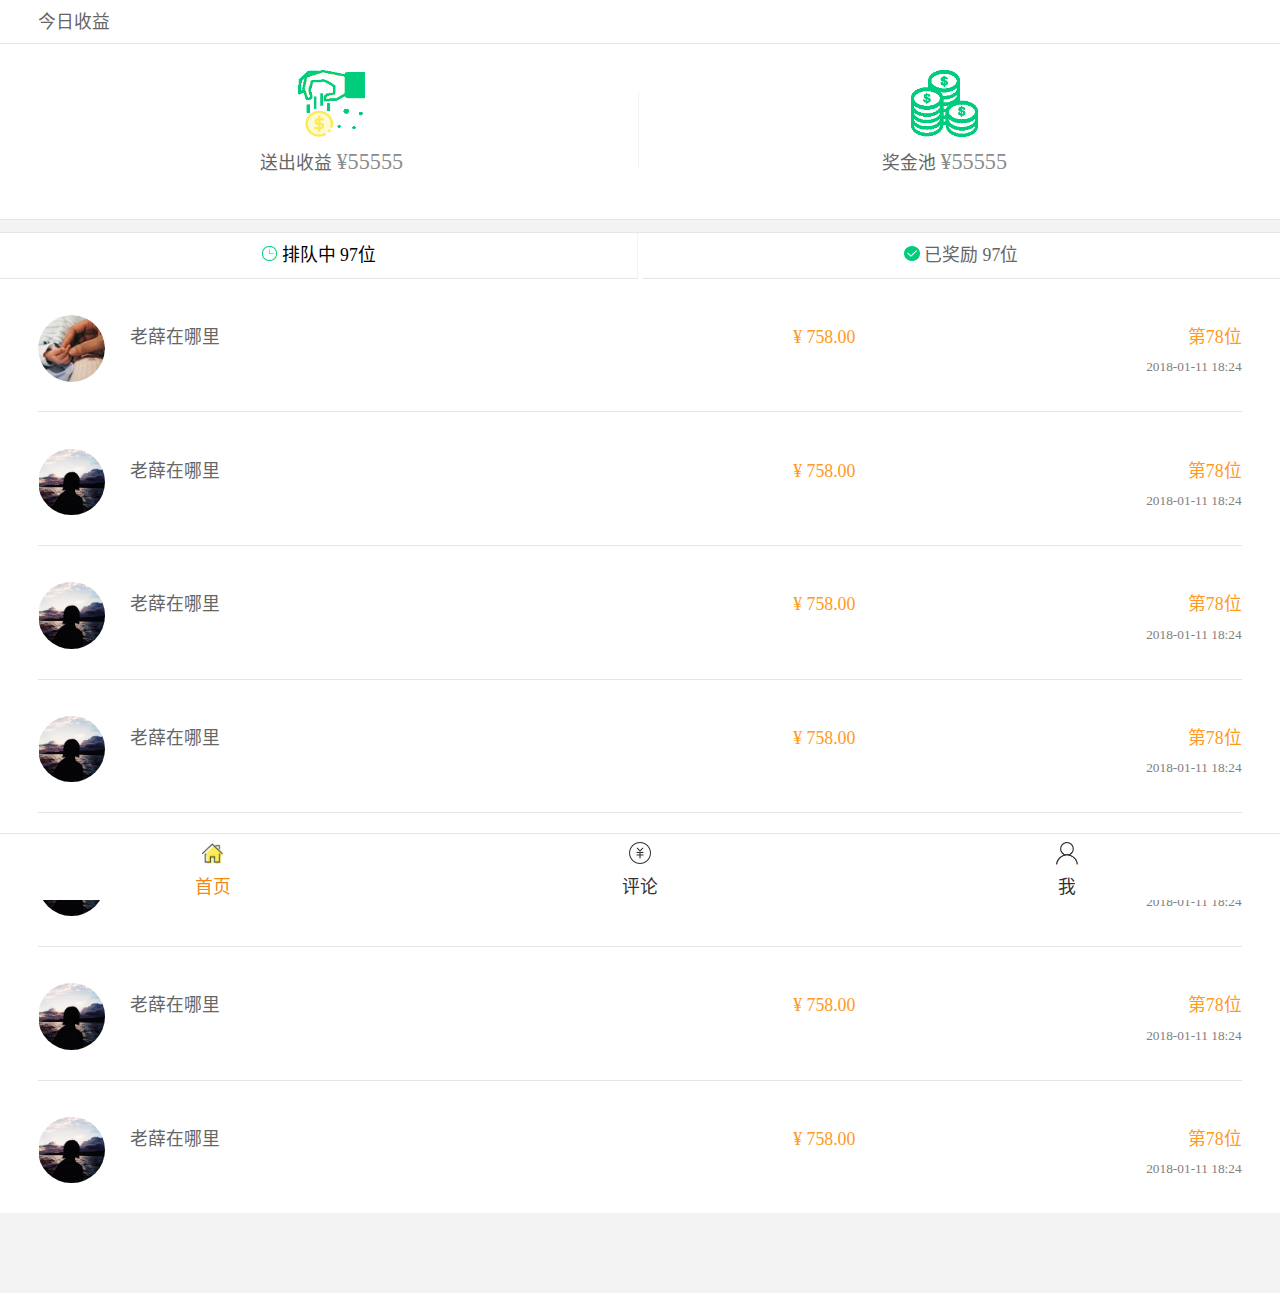
<file: Presentation/Customer_html/index.html>
﻿<!DOCTYPE html>
<html lang="zh-CN">

<head>
    <meta charset="utf-8">
    <meta name="viewport" content="width=device-width, initial-scale=1.0, user-scalable=no">
    <title>收益</title>
    <meta name="keywords" content="">
    <meta name="description" content="">
    <script src="js/rem.js"></script>
    <script type="text/javascript" src="js/jquery.min.js"></script>
    <link rel="stylesheet" type="text/css" href="css/base.css" />
    <link rel="stylesheet" type="text/css" href="css/page.css" />
</head>

<body>
    <div class="shouyi clearfloat main">
        <!-- 收益 star -->
        <div class="top clearfloat">
            <div class="one clearfloat box-s">
                今日收益
            </div>
            <div class="three clearfloat">
                <div class="zuo clearfloat fl">
                    <img src="img/11.png">
                    <p class="tit">
                        送出收益
                        <span class="fu-tit">
                            ¥55555
                        </span>
                    </p>
                </div>
                <span class="fl line"></span>
                <div class="you clearfloat fl">
                    <img src="img/10.png">
                    <p class="tit">
                        奖金池
                        <span class="fu-tit">
                            ¥55555
                        </span>
                    </p>
                </div>
            </div>
        </div>
        <!-- 收益 end -->
        <!-- paihang star -->
        <div class="paihang clearfloat">
            <div class="contentTitle tit top clearfloat box-s">
                <p class="tit fl bt">
                    <a href='#' class="active">
                        <img src="img/48.png">
                        排队中 97位
                    </a>
                </p>
                <p class="tit fr fu-tit">
                    <a href='#'>
                        <img src="img/58.png">
                        已奖励 97位
                    </a>
                </p>
            </div>
            <div class="content clearfloat">
                <div class="list clearfloat fl">
                    <div class="clearfloat">
                        <div class="zuo clearfloat fl">
                            <ul>
                                <li class="tu">
                                    <a href="brcenter.html">
                                        <span></span>
                                        <img src="img/41.png">
                                    </a>
                                </li>
                                <li>老薛在哪里</li>
                                <li>
                                    <p class="you clearfloat fr" style="float: none;">
                                        ¥ 758.00
                                    </p>
                                </li>
                            </ul>
                        </div>

                        <div class="you clearfloat fr">
                            第78位
                        </div>
                    </div>

                    <div class="time clearfloat fr">
                        2018-01-11 18:24
                    </div>
                </div>

                <div class="list clearfloat fl">
                    <div class="clearfloat">
                        <div class="zuo clearfloat fl">
                            <ul>
                                <li class="tu">
                                    <img src="img/42.jpg">
                                </li>
                                <li>老薛在哪里</li>
                                <li>
                                    <p class="you clearfloat fr" style="float: none;">
                                        ¥ 758.00
                                    </p>
                                </li>
                            </ul>
                        </div>

                        <div class="you clearfloat fr">
                            第78位
                        </div>
                    </div>

                    <div class="time clearfloat fr">
                        2018-01-11 18:24
                    </div>
                </div>


                <div class="list clearfloat fl">
                    <div class="clearfloat">
                        <div class="zuo clearfloat fl">
                            <ul>
                                <li class="tu">
                                    <img src="img/42.jpg">
                                </li>
                                <li>老薛在哪里</li>
                                <li>
                                    <p class="you clearfloat fr" style="float: none;">
                                        ¥ 758.00
                                    </p>
                                </li>
                            </ul>
                        </div>

                        <div class="you clearfloat fr">
                            第78位
                        </div>
                    </div>

                    <div class="time clearfloat fr">
                        2018-01-11 18:24
                    </div>
                </div>


                <div class="list clearfloat fl">
                    <div class="clearfloat">
                        <div class="zuo clearfloat fl">
                            <ul>
                                <li class="tu">
                                    <img src="img/42.jpg">
                                </li>
                                <li>老薛在哪里</li>
                                <li>
                                    <p class="you clearfloat fr" style="float: none;">
                                        ¥ 758.00
                                    </p>
                                </li>
                            </ul>
                        </div>

                        <div class="you clearfloat fr">
                            第78位
                        </div>
                    </div>

                    <div class="time clearfloat fr">
                        2018-01-11 18:24
                    </div>
                </div>
                <div class="list clearfloat fl">
                    <div class="clearfloat">
                        <div class="zuo clearfloat fl">
                            <ul>
                                <li class="tu">
                                    <img src="img/42.jpg">
                                </li>
                                <li>老薛在哪里</li>
                                <li>
                                    <p class="you clearfloat fr" style="float: none;">
                                        ¥ 758.00
                                    </p>
                                </li>
                            </ul>
                        </div>

                        <div class="you clearfloat fr">
                            第78位
                        </div>
                    </div>

                    <div class="time clearfloat fr">
                        2018-01-11 18:24
                    </div>
                </div>
                <div class="list clearfloat fl">
                    <div class="clearfloat">
                        <div class="zuo clearfloat fl">
                            <ul>
                                <li class="tu">
                                    <img src="img/42.jpg">
                                </li>
                                <li>老薛在哪里</li>
                                <li>
                                    <p class="you clearfloat fr" style="float: none;">
                                        ¥ 758.00
                                    </p>
                                </li>
                            </ul>
                        </div>

                        <div class="you clearfloat fr">
                            第78位
                        </div>
                    </div>

                    <div class="time clearfloat fr">
                        2018-01-11 18:24
                    </div>
                </div>
                <div class="list clearfloat fl">
                    <div class="clearfloat">
                        <div class="zuo clearfloat fl">
                            <ul>
                                <li class="tu">
                                    <img src="img/42.jpg">
                                </li>
                                <li>老薛在哪里</li>
                                <li>
                                    <p class="you clearfloat fr" style="float: none;">
                                        ¥ 758.00
                                    </p>
                                </li>
                            </ul>
                        </div>

                        <div class="you clearfloat fr">
                            第78位
                        </div>
                    </div>

                    <div class="time clearfloat fr">
                        2018-01-11 18:24
                    </div>
                </div>
            </div>
        </div>
        <!-- paihang end -->
    </div>

    <!--footer star-->
    <div class="footer clearfloat">
        <ul>
            <li class="fl box-s active">
                <a href="index.html">
                    <span class="icon1"></span>
                    <p>首页</p>
                </a>
            </li>
            <li class="fl box-s">
                <a href="comment.html">
                    <span class="icon2"></span>
                    <p>评论</p>
                </a>
            </li>
            <li class="fl box-s">
                <a href="my.html">
                    <span class="icon3"></span>
                    <p>我</p>
                </a>
            </li>
        </ul>
    </div>
    <!--footer end-->
</body>
</file>
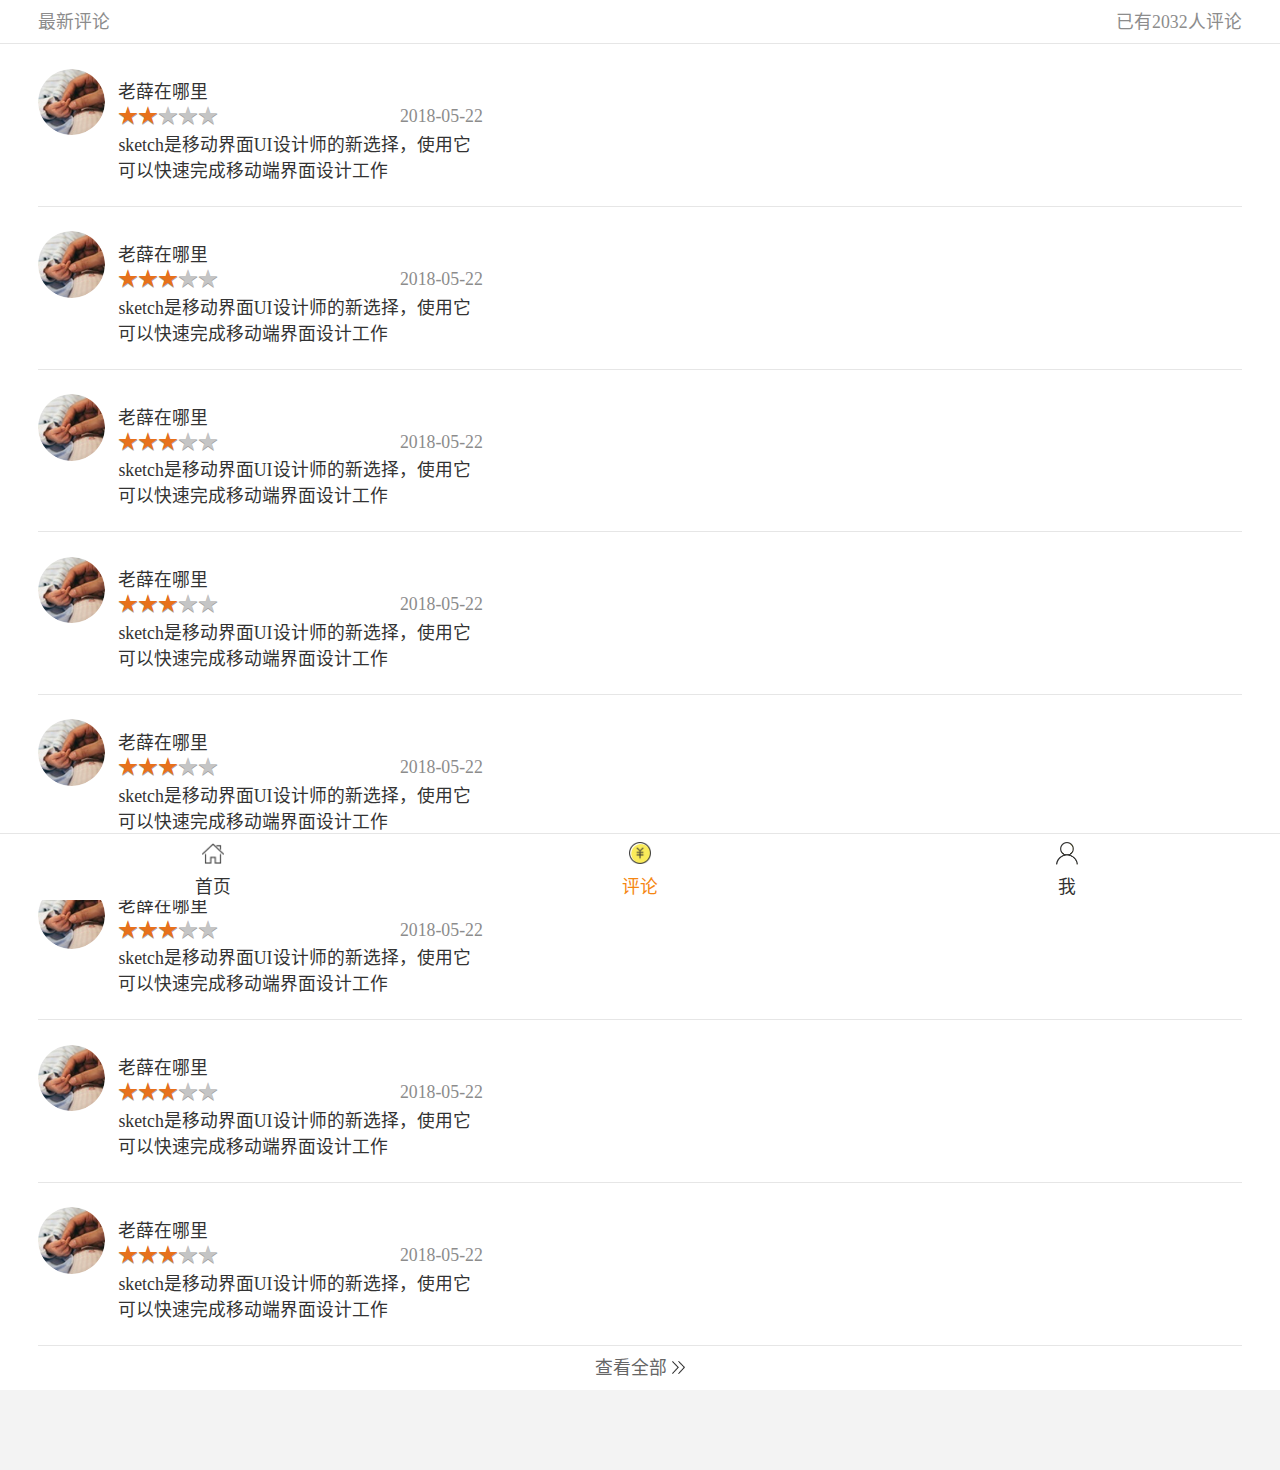
<file: Presentation/Customer_html/comment.html>
﻿<!DOCTYPE html>
<html lang="zh-CN">

<head>
	<meta charset="utf-8">
	<meta name="viewport" content="width=device-width, initial-scale=1.0, user-scalable=no">
	<title>首页</title>
	<meta name="keywords" content="">
	<meta name="description" content="">
	<script src="js/rem.js"></script>
	<script type="text/javascript" src="js/jquery.min.js"></script>
	<link rel="stylesheet" type="text/css" href="css/base.css" />
	<link rel="stylesheet" type="text/css" href="css/page.css" />

</head>

<body>
	<div class="clearfloat main">
		<!--liebiao star-->
		<div class="liebiao clearfloat">
			<div class="top clearfloat box-s">
				<p class="fl bt">最新评论</p>
				<p class="fr fu-tit">
					已有2032人评论
				</p>
			</div>
			<div class="content clearfloat">
				<div class="list clearfloat fl">
					<div class="zuo clearfloat fl">
						<a href="center.html">
							<span></span>
							<img src="img/41.png" />
						</a>
					</div>
					<div class="you clearfloat fl">
						<div class="shang clearfloat">
							<div class="left clearfloat fl">
								<p class="tit">老薛在哪里</p>
							</div>
						</div>
						<div>
							<div class="time clearfloat">
								<div class="fl star-ratings-css">
									<span class="select">★</span>
									<span class="select">★</span>
									<span>★</span>
									<span>★</span>
									<span>★</span>
								</div>
								<span class="fr">2018-05-22</span>
							</div>
							<div class="xia clearfloat">
								sketch是移动界面UI设计师的新选择，使用它可以快速完成移动端界面设计工作
							</div>
						</div>
					</div>
				</div>

				<div class="list clearfloat fl">
					<div class="zuo clearfloat fl">
						<a href="center.html">
							<span></span>
							<img src="img/41.png" />
						</a>
					</div>
					<div class="you clearfloat fl">
						<div class="shang clearfloat">
							<div class="left clearfloat fl">
								<p class="tit">老薛在哪里</p>
							</div>
						</div>
						<div>
							<div class="time clearfloat">
								<div class="fl star-ratings-css">
									<span class="select">★</span>
									<span class="select">★</span>
									<span class="select">★</span>
									<span>★</span>
									<span>★</span>
								</div>
								<span class="fr">2018-05-22</span>
							</div>
							<div class="xia clearfloat">
								sketch是移动界面UI设计师的新选择，使用它可以快速完成移动端界面设计工作
							</div>
						</div>
					</div>
				</div>

				<!--comment copied-->
				<div class="list clearfloat fl">
					<div class="zuo clearfloat fl">
						<a href="center.html">
							<span></span>
							<img src="img/41.png" />
						</a>
					</div>
					<div class="you clearfloat fl">
						<div class="shang clearfloat">
							<div class="left clearfloat fl">
								<p class="tit">老薛在哪里</p>
							</div>
						</div>
						<div>
							<div class="time clearfloat">
								<div class="fl star-ratings-css">
									<span class="select">★</span>
									<span class="select">★</span>
									<span class="select">★</span>
									<span>★</span>
									<span>★</span>
								</div>
								<span class="fr">2018-05-22</span>
							</div>
							<div class="xia clearfloat">
								sketch是移动界面UI设计师的新选择，使用它可以快速完成移动端界面设计工作
							</div>
						</div>
					</div>
				</div>
				<div class="list clearfloat fl">
					<div class="zuo clearfloat fl">
						<a href="center.html">
							<span></span>
							<img src="img/41.png" />
						</a>
					</div>
					<div class="you clearfloat fl">
						<div class="shang clearfloat">
							<div class="left clearfloat fl">
								<p class="tit">老薛在哪里</p>
							</div>
						</div>
						<div>
							<div class="time clearfloat">
								<div class="fl star-ratings-css">
									<span class="select">★</span>
									<span class="select">★</span>
									<span class="select">★</span>
									<span>★</span>
									<span>★</span>
								</div>
								<span class="fr">2018-05-22</span>
							</div>
							<div class="xia clearfloat">
								sketch是移动界面UI设计师的新选择，使用它可以快速完成移动端界面设计工作
							</div>
						</div>
					</div>
				</div>
				<div class="list clearfloat fl">
					<div class="zuo clearfloat fl">
						<a href="center.html">
							<span></span>
							<img src="img/41.png" />
						</a>
					</div>
					<div class="you clearfloat fl">
						<div class="shang clearfloat">
							<div class="left clearfloat fl">
								<p class="tit">老薛在哪里</p>
							</div>
						</div>
						<div>
							<div class="time clearfloat">
								<div class="fl star-ratings-css">
									<span class="select">★</span>
									<span class="select">★</span>
									<span class="select">★</span>
									<span>★</span>
									<span>★</span>
								</div>
								<span class="fr">2018-05-22</span>
							</div>
							<div class="xia clearfloat">
								sketch是移动界面UI设计师的新选择，使用它可以快速完成移动端界面设计工作
							</div>
						</div>
					</div>
				</div>
				<div class="list clearfloat fl">
					<div class="zuo clearfloat fl">
						<a href="center.html">
							<span></span>
							<img src="img/41.png" />
						</a>
					</div>
					<div class="you clearfloat fl">
						<div class="shang clearfloat">
							<div class="left clearfloat fl">
								<p class="tit">老薛在哪里</p>
							</div>
						</div>
						<div>
							<div class="time clearfloat">
								<div class="fl star-ratings-css">
									<span class="select">★</span>
									<span class="select">★</span>
									<span class="select">★</span>
									<span>★</span>
									<span>★</span>
								</div>
								<span class="fr">2018-05-22</span>
							</div>
							<div class="xia clearfloat">
								sketch是移动界面UI设计师的新选择，使用它可以快速完成移动端界面设计工作
							</div>
						</div>
					</div>
				</div>
				<div class="list clearfloat fl">
					<div class="zuo clearfloat fl">
						<a href="center.html">
							<span></span>
							<img src="img/41.png" />
						</a>
					</div>
					<div class="you clearfloat fl">
						<div class="shang clearfloat">
							<div class="left clearfloat fl">
								<p class="tit">老薛在哪里</p>
							</div>
						</div>
						<div>
							<div class="time clearfloat">
								<div class="fl star-ratings-css">
									<span class="select">★</span>
									<span class="select">★</span>
									<span class="select">★</span>
									<span>★</span>
									<span>★</span>
								</div>
								<span class="fr">2018-05-22</span>
							</div>
							<div class="xia clearfloat">
								sketch是移动界面UI设计师的新选择，使用它可以快速完成移动端界面设计工作
							</div>
						</div>
					</div>
				</div>
				<div class="list clearfloat fl">
					<div class="zuo clearfloat fl">
						<a href="center.html">
							<span></span>
							<img src="img/41.png" />
						</a>
					</div>
					<div class="you clearfloat fl">
						<div class="shang clearfloat">
							<div class="left clearfloat fl">
								<p class="tit">老薛在哪里</p>
							</div>
						</div>
						<div>
							<div class="time clearfloat">
								<div class="fl star-ratings-css">
									<span class="select">★</span>
									<span class="select">★</span>
									<span class="select">★</span>
									<span>★</span>
									<span>★</span>
								</div>
								<span class="fr">2018-05-22</span>
							</div>
							<div class="xia clearfloat">
								sketch是移动界面UI设计师的新选择，使用它可以快速完成移动端界面设计工作
							</div>
						</div>
					</div>
				</div>
				<!--/comment-->
				<div class="shouyi clearfloat">
					<a href="wdjihua.html">
						查看全部
						<span><img src="img/54.png" /></span>
					</a>
				</div>
			</div>
		</div>
		<!--liebiao end-->
	</div>

	<!--footer star-->
	<div class="footer clearfloat">
		<ul>
			<li class="fl box-s">
				<a href="index.html">
					<span class="icon1"></span>
					<p>首页</p>
				</a>
			</li>
			<li class="fl box-s active">
				<a href="comment.html">
					<span class="icon2"></span>
					<p>评论</p>
				</a>
			</li>
			<li class="fl box-s">
				<a href="my.html">
					<span class="icon3"></span>
					<p>我</p>
				</a>
			</li>
		</ul>
	</div>
	<script src="js/jquery-1.8.3.min.js"></script>
	<!--footer end-->
</body>

</html>
</file>
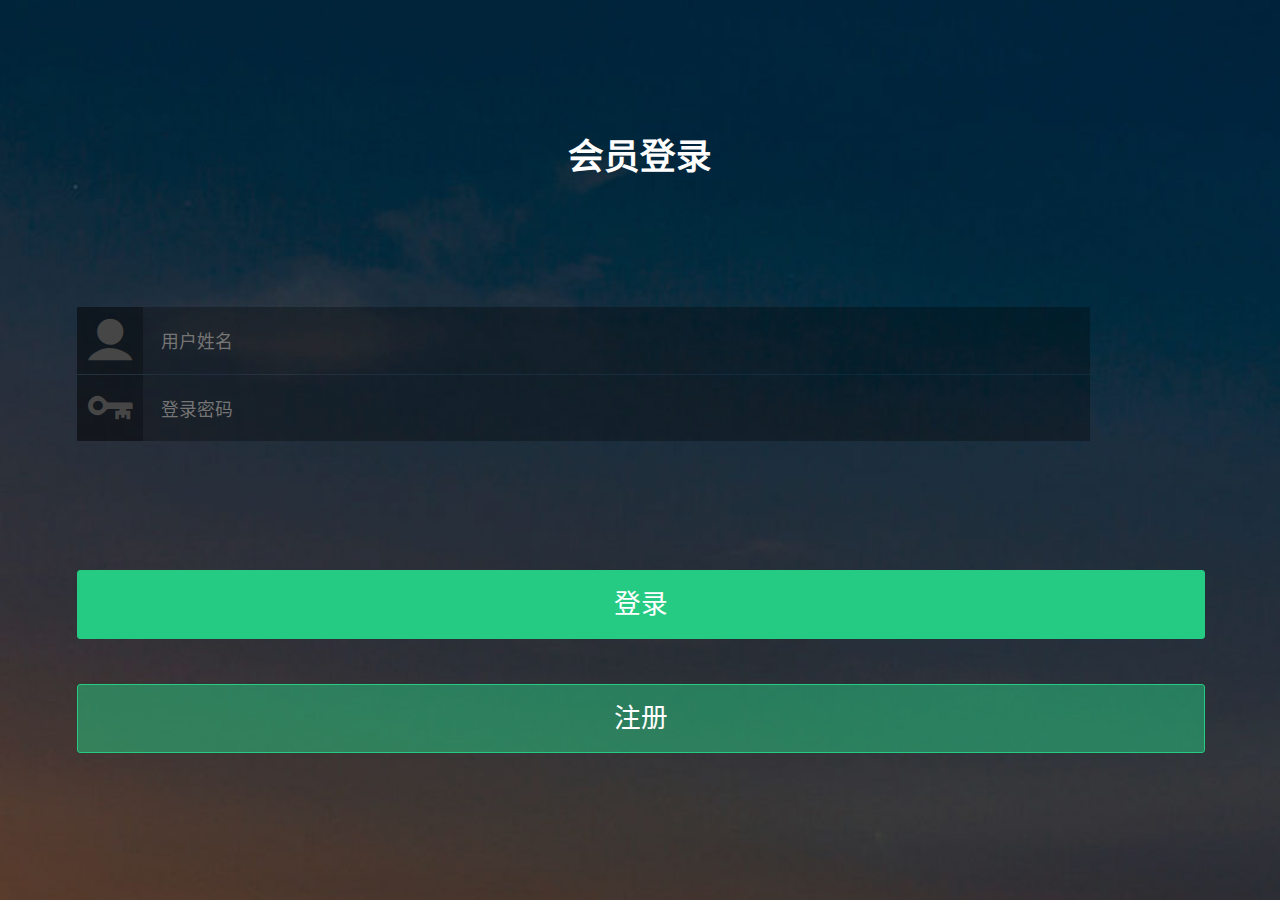
<file: Presentation/Customer_html/login.html>
<!DOCTYPE html>
<html lang="zh-CN">

<head>
    <meta charset="utf-8">
    <meta name="viewport" content="width=device-width, initial-scale=1.0, user-scalable=no">
    <title>登录</title>
    <meta name="keywords" content="">
    <meta name="description" content="">
    <script src="js/rem.js"></script>
    <script src="js/jquery.min.js" type="text/javascript"></script>
    <link rel="stylesheet" type="text/css" href="css/base.css" />
    <link rel="stylesheet" type="text/css" href="css/other.css" />
    <link rel="stylesheet" type="text/css" href="css/icofont.min.css" />
</head>
<body>
    <div class="login clearfloat box-s">
        <h3>会员登录</h3>
        <div class="list clearfloat">
            <ul>
                <li class="ra3">
                    <p class="fl clearfloat">
                        <span class="opa5"></span>
                        <i class="icofont-ui-user"></i>
                    </p>
                    <div class="nr clearfloat fl">
                        <span class="opa3"></span>
                        <input type="text" name="" id="" value="" placeholder="用户姓名" />
                    </div>
                </li>
                <li class="ra3">
                    <p class="fl clearfloat">
                        <span class="opa5"></span>
                        <i class="icofont-ui-password"></i>
                    </p>
                    <div class="nr clearfloat fl">
                        <span class="opa3"></span>
                        <input type="text" name="" id="" value="" placeholder="登录密码" />
                    </div>
                </li>
            </ul>
        </div>
        <div class="login-btn">
            <a href="xuzhi.html">
                登录
            </a>
            <a href="register.html" class="btn">
                <span class="opa5"></span>
                <samp>注册</samp>
            </a>
        </div>
    </div>
</body>

</html>
</file>
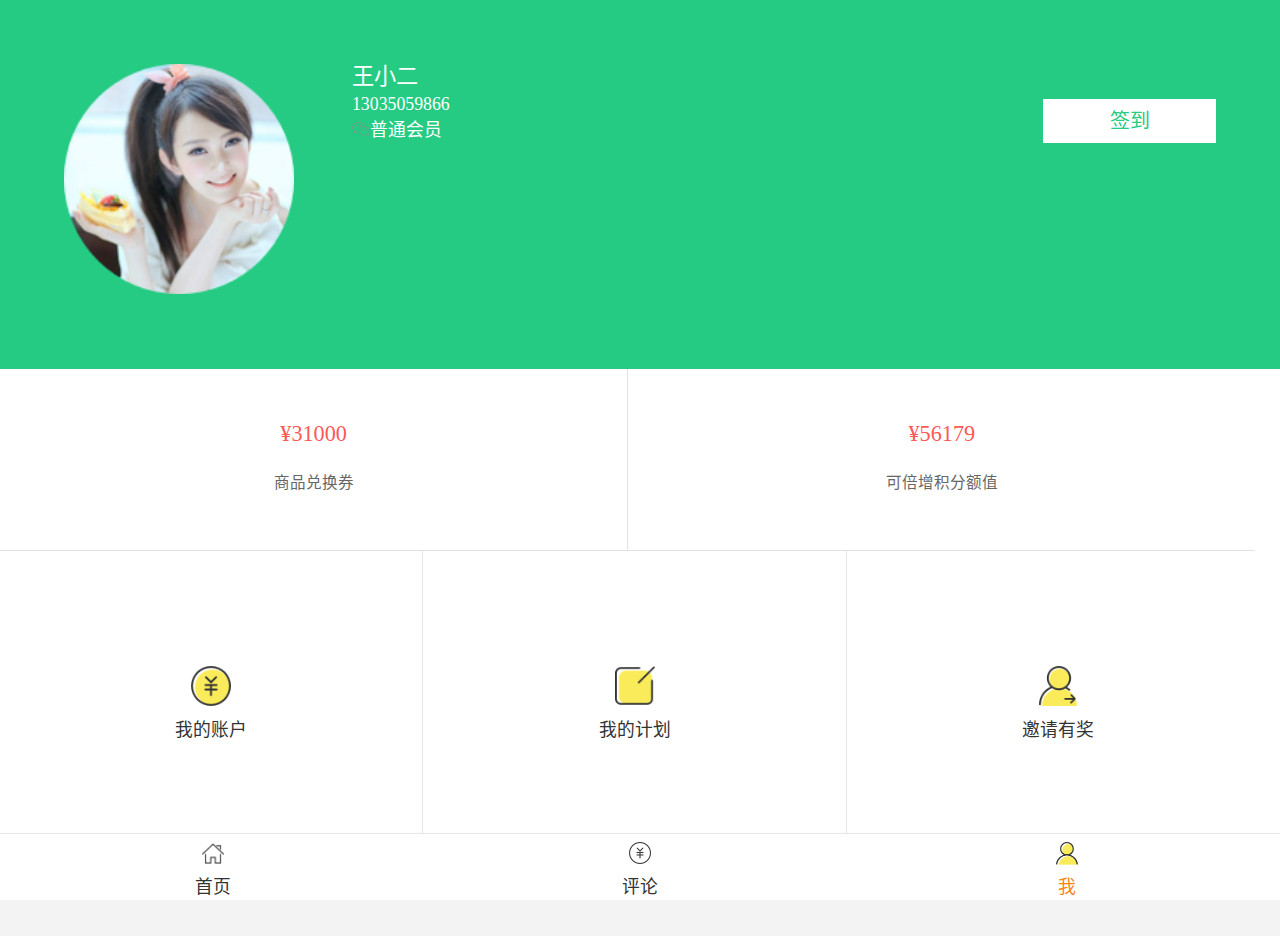
<file: Presentation/Customer_html/my.html>
<!DOCTYPE html>
<html lang="zh-CN">

<head>
	<meta charset="utf-8">
	<meta name="viewport" content="width=device-width, initial-scale=1.0, user-scalable=no">
	<title>我</title>
	<meta name="keywords" content="">
	<meta name="description" content="">
	<script src="js/rem.js"></script>
	<script type="text/javascript" src="js/jquery.min.js"></script>
	<link rel="stylesheet" type="text/css" href="css/base.css" />
	<link rel="stylesheet" type="text/css" href="css/page.css" />
</head>

<body>
	<div class="main clearfloat">

		<div class="h-top clearfloat box-s">
			<div class="tu clearfloat fl">
				<img src="img/51.png">
			</div>
			<div class="content clearfloat fl">
				<p class="hname">王小二</p>
				<p class="htel">13035059866</p>
				<p class="hpthy"><img src="img/21.png">普通会员</p>
			</div>
			<a href="center.html#" class="btn db clearfloat fr ra3">签到</a>
		</div>
		<div class="cash clearfloat">
			<div class="shang xia clearfloat">
				<ul>
					<li>
						<a href="center.html#">
							<p>¥31000</p>
							<span>商品兑换券</span>
						</a>
					</li>
					<li>
						<a href="center.html#">
							<p>¥56179</p>
							<span>可倍增积分额值</span>
						</a>
					</li>
				</ul>
			</div>
		</div>

		<div class="center-bottom clearfloat">
			<div class="top clearfloat fl box-s">
				<ul>
					<li>
						<a href="recharge.html">
							<p class="tu">
								<span></span>
								<img src="img/33.png">
							</p>
							<p class="tit">
								我的账户
							</p>
						</a>
					</li>
					<li>
						<a href="wdjihua.html">
							<p class="tu">
								<span></span>
								<img src="img/32.png">
							</p>
							<p class="tit">
								我的计划
							</p>
						</a>
					</li>
					<li>
						<a href="yaoqing.html">
							<p class="tu">
								<span></span>
								<img src="img/35.png">
							</p>
							<p class="tit">
								邀请有奖
							</p>
						</a>
					</li>
				</ul>
			</div>
		</div>
	</div>

	<!--footer star-->
	<div class="footer clearfloat">
		<ul>
			<li class="fl box-s">
				<a href="index.html">
					<span class="icon1"></span>
					<p>首页</p>
				</a>
			</li>
			<li class="fl box-s">
				<a href="comment.html">
					<span class="icon2"></span>
					<p>评论</p>
				</a>
			</li>
			<li class="fl box-s active">
				<a href="center.html">
					<span class="icon3"></span>
					<p>我</p>
				</a>
			</li>
		</ul>
	</div>
	<!--footer end-->
</body>
</file>
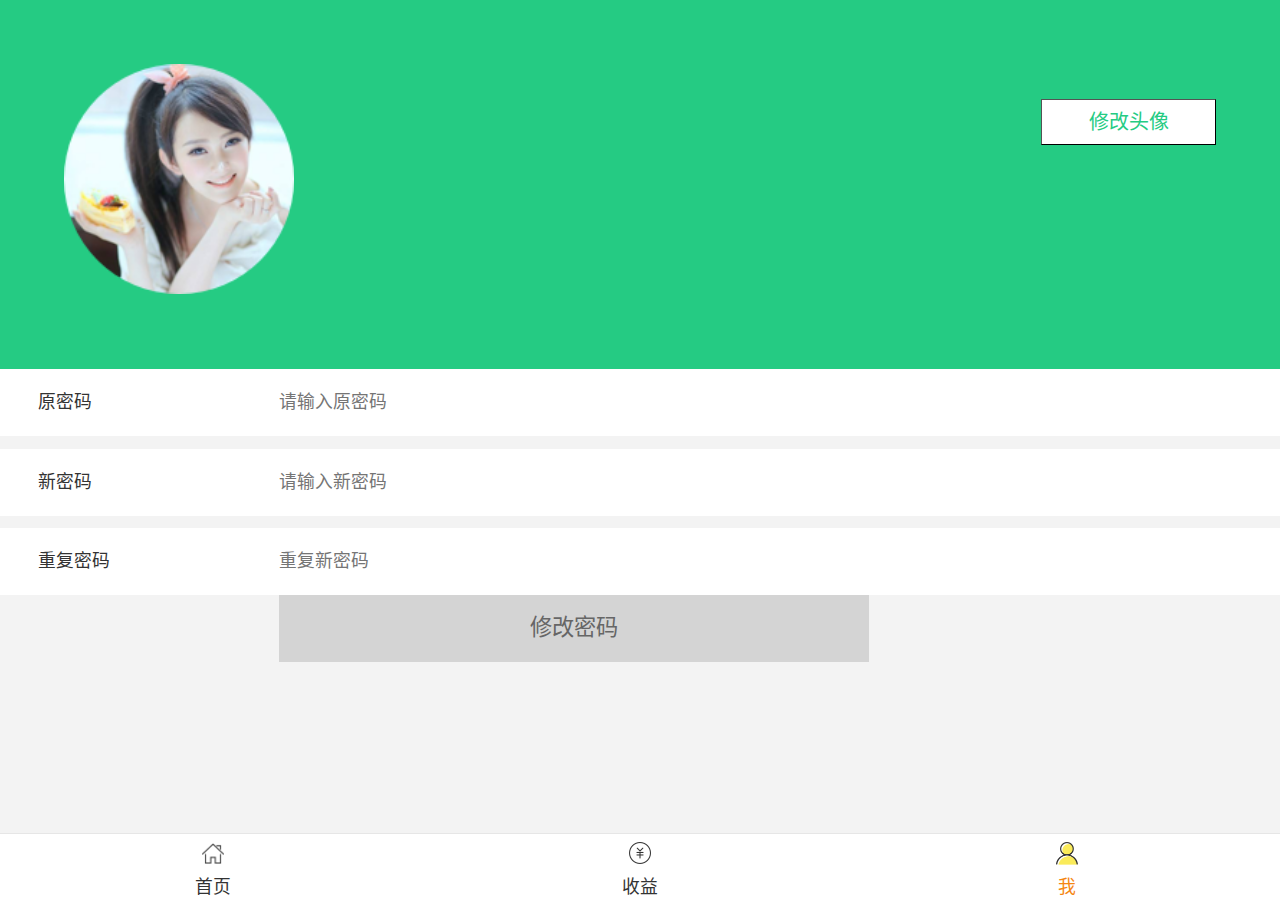
<file: Presentation/Customer_html/my_edit.html>
﻿<!DOCTYPE html>
<html lang="zh-CN">

<head>
    <meta charset="utf-8">
    <meta name="viewport" content="width=device-width, initial-scale=1.0, user-scalable=no">
    <title>我</title>
    <meta name="keywords" content="">
    <meta name="description" content="">
    <script src="js/rem.js"></script>
    <script type="text/javascript" src="js/jquery.min.js"></script>
    <link rel="stylesheet" type="text/css" href="css/base.css" />
    <link rel="stylesheet" type="text/css" href="css/page.css" />
</head>

<body>
    <div class="main clearfloat">

        <div class="h-top clearfloat box-s">
            <div class="tu clearfloat fl avatar">
                <img src="img/51.png">
            </div>
            <button id="changeAvatar" class="btn db clearfloat fr ra3">修改头像</button>
        </div>
        <div class="warp warpthree clearfloat">
            <div class="recharge clearfloat">
                <div class="czhi clearfloat box-s">
                    <p>原密码</p>
                    <input type="password" id="" value="" placeholder="请输入原密码" />
                </div>
                <div class="czhi clearfloat box-s">
                    <p>新密码</p>
                    <input type="password" id="" value="" placeholder="请输入新密码" />
                </div>
                <div class="czhi clearfloat box-s">
                    <p>重复密码</p>
                    <input type="password" id="" value="" placeholder="重复新密码" />
                </div>
                <!--<a href="#" class="center-btn center-btntwo db ra3">点击上传文件</a>-->
                <div class="bottom clearfloat">
                    <a href="recharge.html#" class="db fl btn ra3">修改密码</a>
                </div>
            </div>
        </div>
    </div>

    <!--footer star-->
    <div class="footer clearfloat">
        <ul>
            <li class="fl box-s">
                <a href="index.html">
                    <span class="icon1"></span>
                    <p>首页</p>
                </a>
            </li>
            <li class="fl box-s">
                <a href="shouyi.html">
                    <span class="icon2"></span>
                    <p>收益</p>
                </a>
            </li>
            <li class="fl box-s active">
                <a href="center.html">
                    <span class="icon3"></span>
                    <p>我</p>
                </a>
            </li>
        </ul>
    </div>
    <!--footer end-->
</body>

<script type="text/javascript">
    var _URL = window.URL || window.webkitURL;
    $("#changeAvatar").on('change', function () {
        var file, img;
        if ((file = this.files[0])) {
            sendFile(file);
            $(".avatar").html("<img src='" + responseJSON.imageUrl + "'/>");
        }
    });

    function sendFile(file) {
        var formData = new FormData();
        formData.append('file', file);
        $.ajax({
            type: 'post',
            url: '/Commone/AsyncUpload',
            data: formData,
            success: function (status) {
                if (responseJSON.success) {
                    $(".avatar").html("<img src='" + responseJSON.imageUrl + "'/>");
                }
                //if (status != 'error') {
                //    var my_path = "MediaUploader/" + status;
                //    $("#myUploadedImg").attr("src", my_path);
                //}
            },
            processData: false,
            contentType: false,
            error: function () {
                alert("Whoops something went wrong!");
            }
        });
    }
</script>
</file>
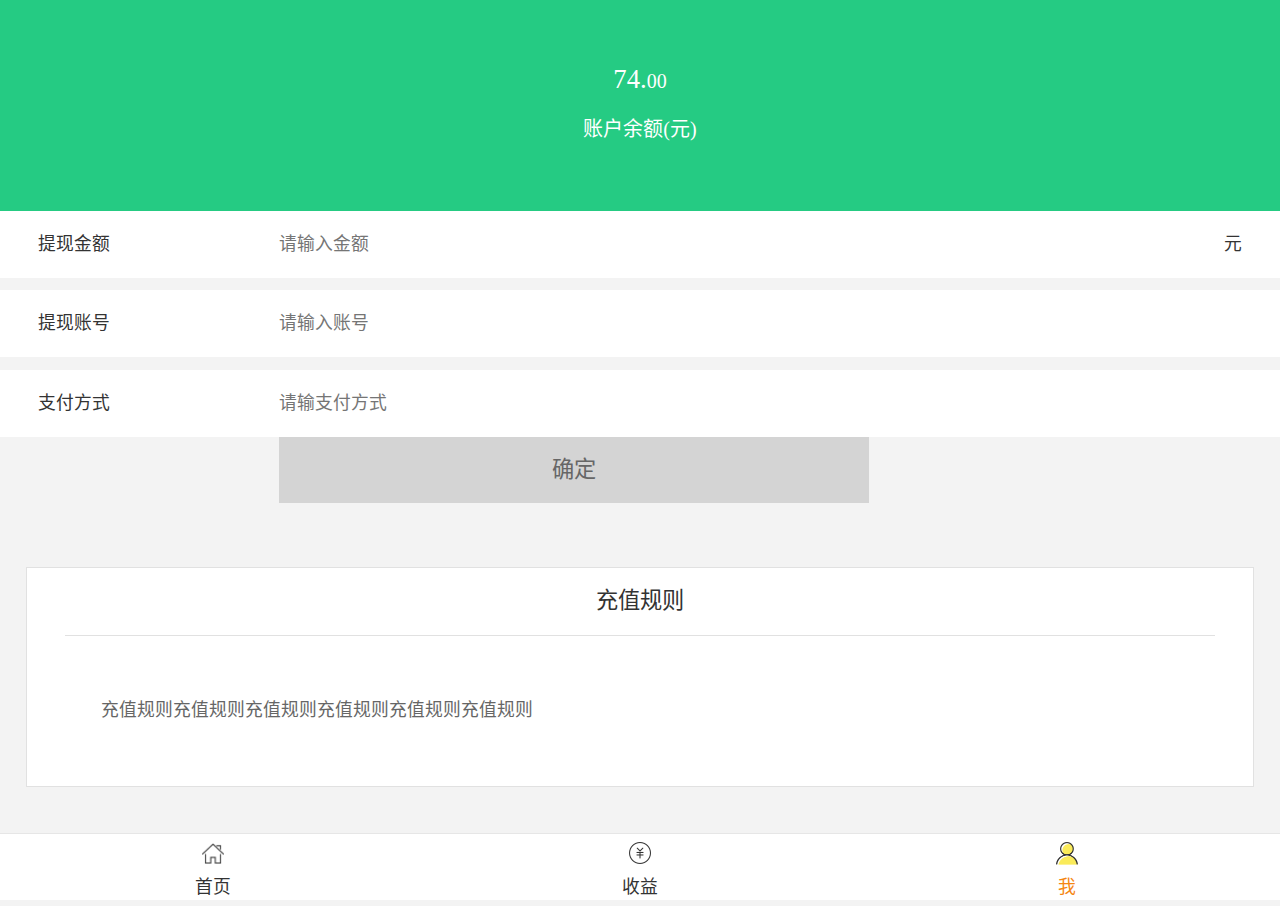
<file: Presentation/Customer_html/my_tixian.html>
<!DOCTYPE html>
<html lang="zh-CN">

<head>
    <meta charset="utf-8">
    <meta name="viewport" content="width=device-width, initial-scale=1.0, user-scalable=no">
    <title>我</title>
    <meta name="keywords" content="">
    <meta name="description" content="">
    <script src="js/rem.js"></script>
    <script type="text/javascript" src="js/jquery.min.js"></script>
    <link rel="stylesheet" type="text/css" href="css/base.css" />
    <link rel="stylesheet" type="text/css" href="css/page.css" />
</head>

<body>
    <div class="main clearfloat">
        <div class="warp warpthree clearfloat">
            <div class="h-top h-topone clearfloat box-s">
                <p>74.<samp>00</samp></p>
                <span>账户余额(元)</span>
            </div>
            <div class="recharge clearfloat">
                <div class="czhi clearfloat box-s">
                    <p>提现金额</p>
                    <input type="text" id="" value="" placeholder="请输入金额" />
                    <span>元</span>
                </div>
                <div class="czhi clearfloat box-s">
					<p>提现账号</p>
					<input type="text" id="" value="" placeholder="请输入账号" />
				</div>
                <div class="czhi clearfloat box-s" id='showUserPicker'>
                    <p>支付方式</p>
                    <i class="iconfont icon-xiala fr"></i> 
					<input type="text" id="" value="" placeholder="请输支付方式" />
                </div>
                <!--<a href="#" class="center-btn center-btntwo db ra3">点击上传文件</a>-->
                <div class="bottom clearfloat">
                    <a href="recharge.html#" class="db fl btn ra3">确定</a>
                </div>
				<div class="guize clearfloat box-s ra3">
                    <h3>充值规则</h3>
                    <div class="content clearfloat">
                            充值规则充值规则充值规则充值规则充值规则充值规则
                    </div>
                </div>
            </div>
        </div>
    </div>

    <!--footer star-->
    <div class="footer clearfloat">
        <ul>
            <li class="fl box-s">
                <a href="index.html">
                    <span class="icon1"></span>
                    <p>首页</p>
                </a>
            </li>
            <li class="fl box-s">
                <a href="shouyi.html">
                    <span class="icon2"></span>
                    <p>收益</p>
                </a>
            </li>
            <li class="fl box-s active">
                <a href="center.html">
                    <span class="icon3"></span>
                    <p>我</p>
                </a>
            </li>
        </ul>
    </div>
    <!--footer end-->
</body>
</file>
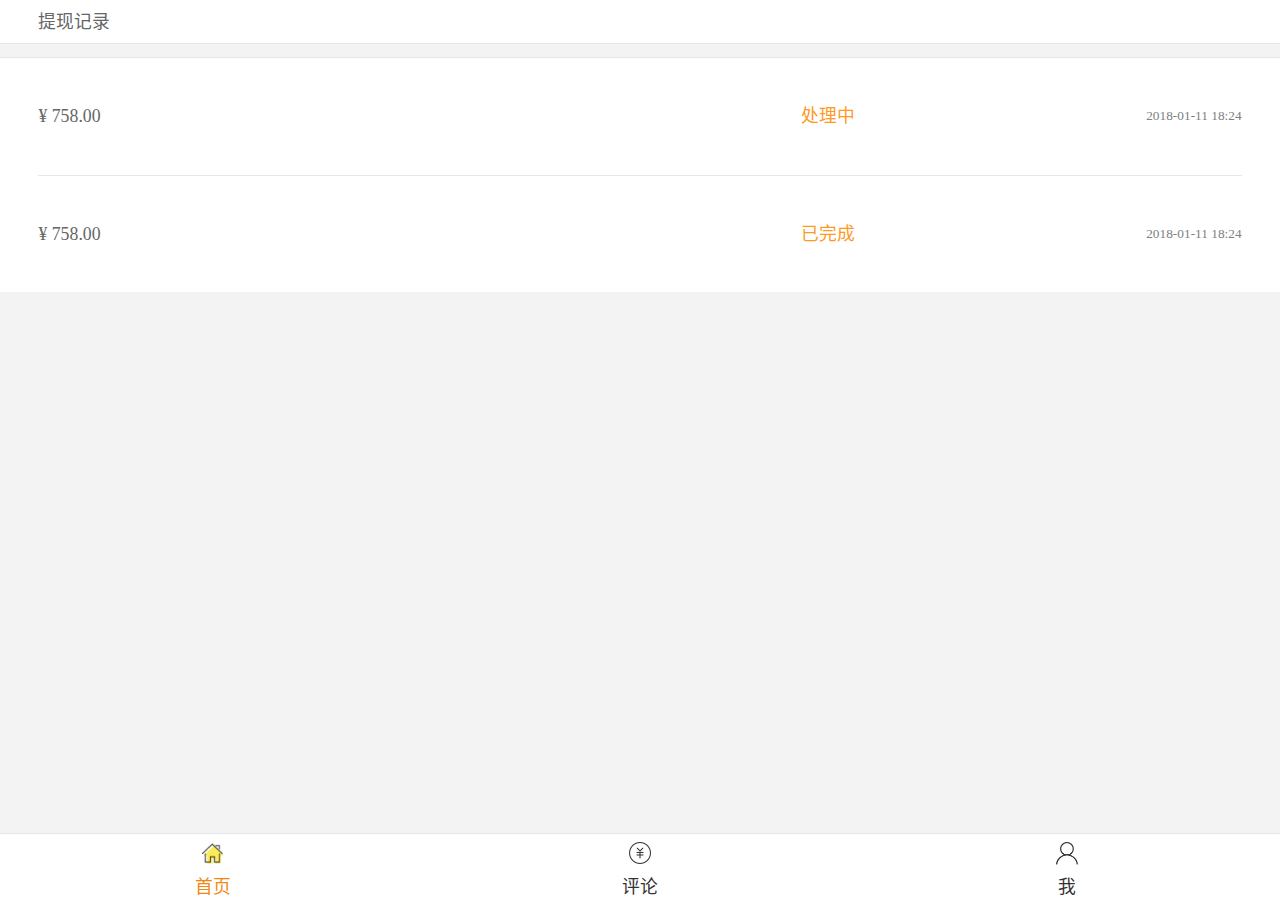
<file: Presentation/Customer_html/my_tixianList.html>
﻿<!DOCTYPE html>
<html lang="zh-CN">

<head>
    <meta charset="utf-8">
    <meta name="viewport" content="width=device-width, initial-scale=1.0, user-scalable=no">
    <title>收益</title>
    <meta name="keywords" content="">
    <meta name="description" content="">
    <script src="js/rem.js"></script>
    <script type="text/javascript" src="js/jquery.min.js"></script>
    <link rel="stylesheet" type="text/css" href="css/base.css" />
    <link rel="stylesheet" type="text/css" href="css/page.css" />
</head>

<body>
    <div class="shouyi clearfloat main">
        <!-- 收益 star -->
        <div class="top clearfloat">
            <div class="one clearfloat box-s">
                提现记录
            </div>
        </div>
        <!-- paihang star -->
        <div class="paihang clearfloat">
            <div class="content clearfloat">

                <div class="list clearfloat fl">
                    <div class="clearfloat">
                        <div class="zuo clearfloat fl">
                            <ul>
                                <li>¥ 758.00</li>
                                <li>
                                    <p class="you clearfloat fr" style="float: none;">
                                        处理中 
                                    </p>
                                </li>
                            </ul>
                        </div>

                        <div class="you time clearfloat fr">
                            2018-01-11 18:24
                        </div>
                    </div>
                </div>

                <div class="list clearfloat fl">
                    <div class="clearfloat">
                        <div class="zuo clearfloat fl">
                            <ul>
                                <li>¥ 758.00</li>
                                <li>
                                    <p class="you clearfloat fr" style="float: none;">
                                        已完成 
                                    </p>
                                </li>
                            </ul>
                        </div>

                        <div class="you time clearfloat fr">
                            2018-01-11 18:24
                        </div>
                    </div>
                </div>


            </div>
        </div>
        <!-- paihang end -->
    </div>

    <!--footer star-->
    <div class="footer clearfloat">
        <ul>
            <li class="fl box-s active">
                <a href="index.html">
                    <span class="icon1"></span>
                    <p>首页</p>
                </a>
            </li>
            <li class="fl box-s">
                <a href="comment.html">
                    <span class="icon2"></span>
                    <p>评论</p>
                </a>
            </li>
            <li class="fl box-s">
                <a href="my.html">
                    <span class="icon3"></span>
                    <p>我</p>
                </a>
            </li>
        </ul>
    </div>
    <!--footer end-->
</body>
</file>
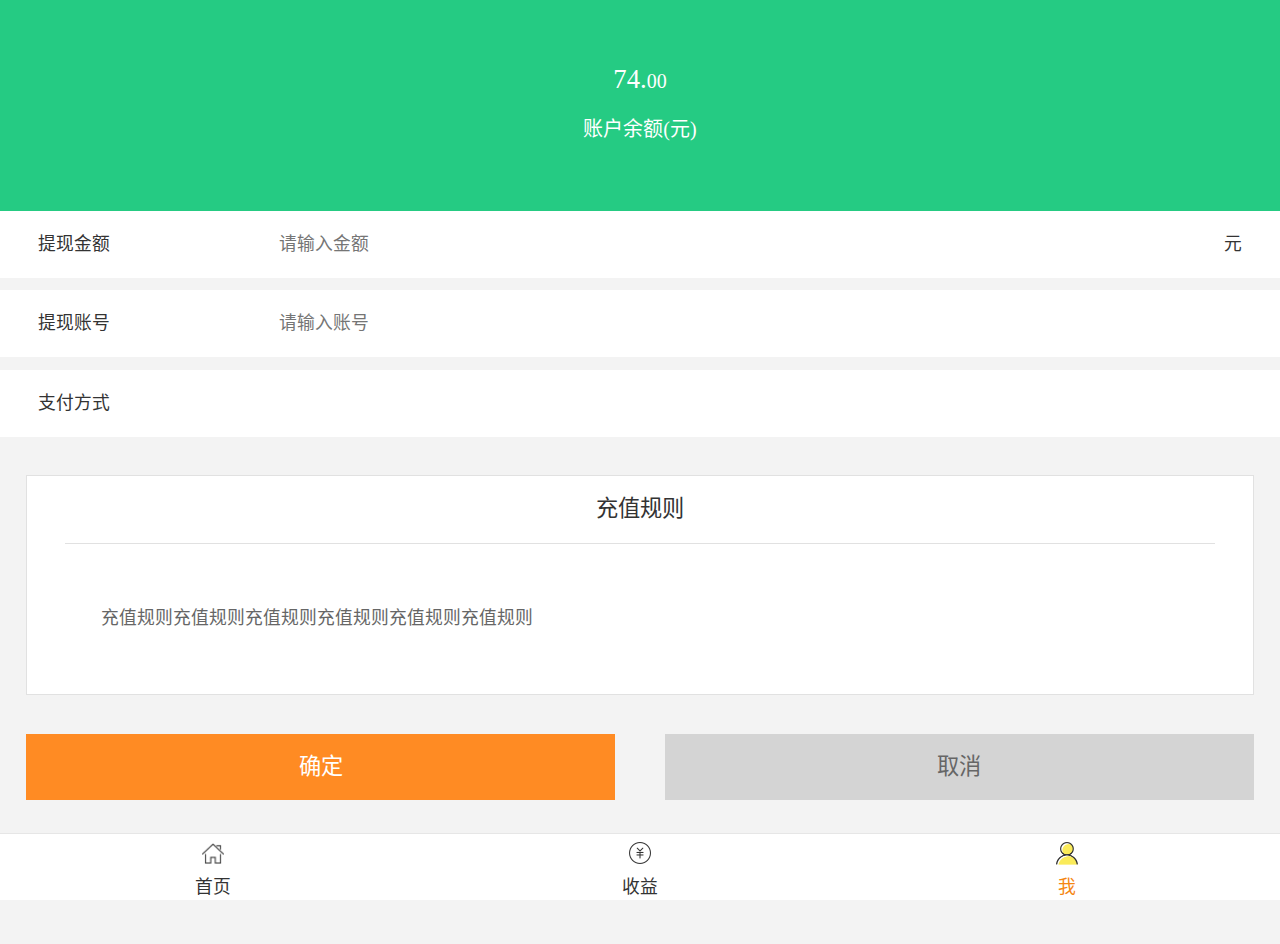
<file: Presentation/Customer_html/recharge.html>
<!DOCTYPE html>
<html lang="zh-CN">

<head>
    <meta charset="utf-8">
    <meta name="viewport" content="width=device-width, initial-scale=1.0, user-scalable=no">
    <title>我</title>
    <meta name="keywords" content="">
    <meta name="description" content="">
    <script src="js/rem.js"></script>
    <script type="text/javascript" src="js/jquery.min.js"></script>
    <link rel="stylesheet" type="text/css" href="css/base.css" />
    <link rel="stylesheet" type="text/css" href="css/page.css" />
</head>

<body>
    <div class="main clearfloat">
        <div class="warp warpthree clearfloat">
            <div class="h-top h-topone clearfloat box-s">
                <p>74.<samp>00</samp></p>
                <span>账户余额(元)</span>
            </div>
            <div class="recharge clearfloat">
                <div class="czhi clearfloat box-s">
                    <p>提现金额</p>
                    <input type="text" id="" value="" placeholder="请输入金额" />
                    <span>元</span>
                </div>
                <div class="czhi clearfloat box-s">
                        <p>提现账号</p>
                        <input type="text" id="" value="" placeholder="请输入账号" />
                    </div>
                <div class="czhi clearfloat box-s" id='showUserPicker'>
                    <p>支付方式</p>
                    <i class="iconfont icon-xiala fr"></i>
                </div>
                <!--<a href="#" class="center-btn center-btntwo db ra3">点击上传文件</a>-->
                <div class="guize clearfloat box-s ra3">
                    <h3>充值规则</h3>
                    <div class="content clearfloat">
                            充值规则充值规则充值规则充值规则充值规则充值规则
                    </div>
                </div>
                <div class="bottom clearfloat">
                    <a href="recharge.html#" class="db fl btn ra3">确定</a>
                    <a href="recharge.html#" class="db fr btn ra3">取消</a>
                </div>
            </div>
        </div>
    </div>

    <!--footer star-->
    <div class="footer clearfloat">
        <ul>
            <li class="fl box-s">
                <a href="index.html">
                    <span class="icon1"></span>
                    <p>首页</p>
                </a>
            </li>
            <li class="fl box-s">
                <a href="shouyi.html">
                    <span class="icon2"></span>
                    <p>收益</p>
                </a>
            </li>
            <li class="fl box-s active">
                <a href="center.html">
                    <span class="icon3"></span>
                    <p>我</p>
                </a>
            </li>
        </ul>
    </div>
    <!--footer end-->
</body>
</file>
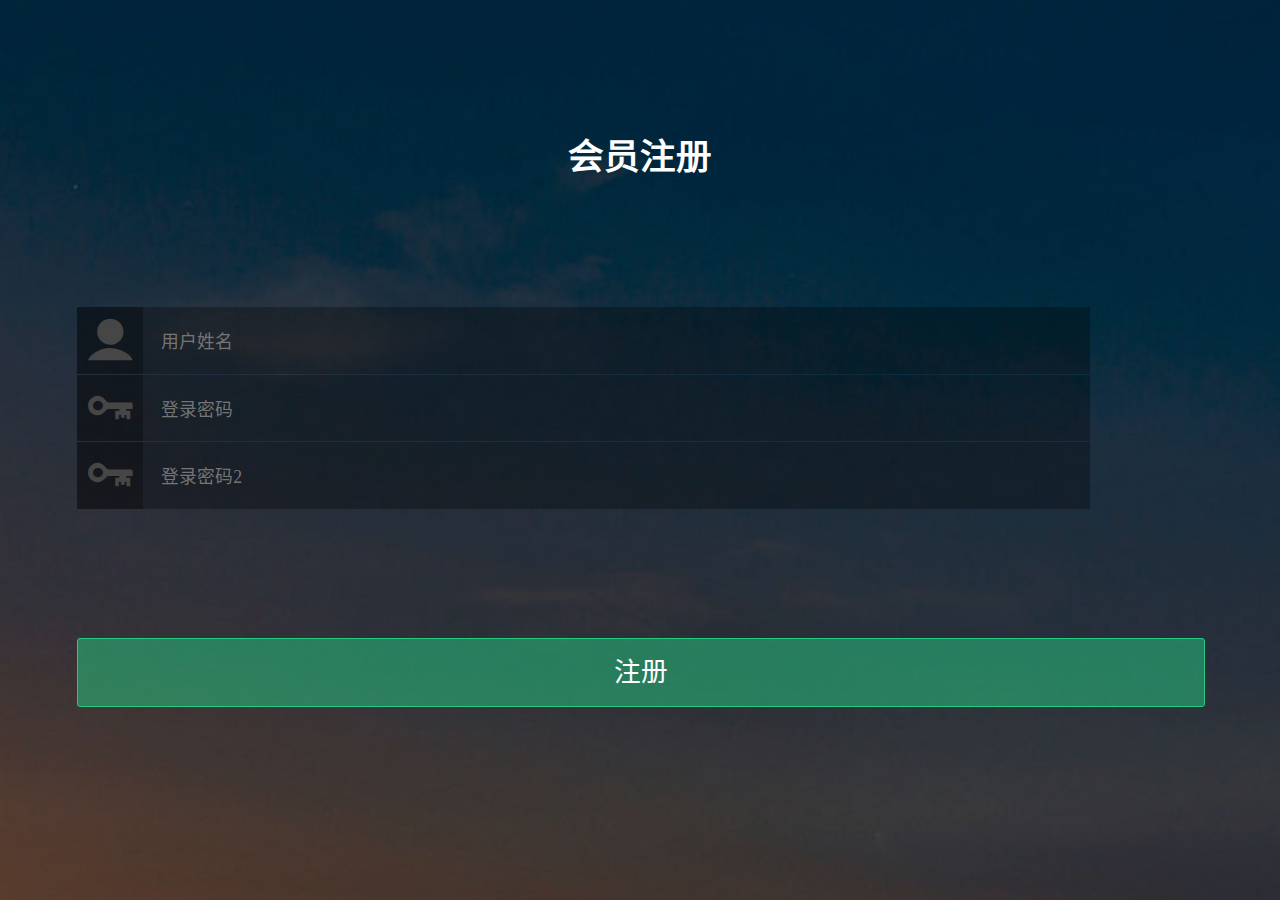
<file: Presentation/Customer_html/register.html>
<!DOCTYPE html>
<html lang="zh-CN">

<head>
    <meta charset="utf-8">
    <meta name="viewport" content="width=device-width, initial-scale=1.0, user-scalable=no">
    <title>登录</title>
    <meta name="keywords" content="">
    <meta name="description" content="">
    <script src="js/rem.js"></script>
    <script src="js/jquery.min.js" type="text/javascript"></script>
    <link rel="stylesheet" type="text/css" href="css/base.css" />
    <link rel="stylesheet" type="text/css" href="css/other.css" />
    <link rel="stylesheet" type="text/css" href="css/icofont.min.css" />
</head>
<body>
    <div class="login clearfloat box-s">
        <h3>会员注册</h3>
        <div class="list clearfloat">
            <ul>
                <li class="ra3">
                    <p class="fl clearfloat">
                        <span class="opa5"></span>
                        <i class="icofont-ui-user"></i>
                    </p>
                    <div class="nr clearfloat fl">
                        <span class="opa3"></span>
                        <input type="text" name="" id="" value="" placeholder="用户姓名" />
                    </div>
                </li>
                <li class="ra3">
                    <p class="fl clearfloat">
                        <span class="opa5"></span>
                        <i class="icofont-ui-password"></i>
                    </p>
                    <div class="nr clearfloat fl">
                        <span class="opa3"></span>
                        <input type="text" name="" id="" value="" placeholder="登录密码" />
                    </div>
                </li>
                <li class="ra3">
                    <p class="fl clearfloat">
                        <span class="opa5"></span>
                        <i class="icofont-ui-password"></i>
                    </p>
                    <div class="nr clearfloat fl">
                        <span class="opa3"></span>
                        <input type="text" name="" id="" value="" placeholder="登录密码2" />
                    </div>
                </li>
            </ul>
        </div>
        <div class="login-btn">
            <a href="register.html" class="btn">
                <span class="opa5"></span>
                <samp>注册</samp>
            </a>
        </div>
    </div>
</body>

</html>
</file>
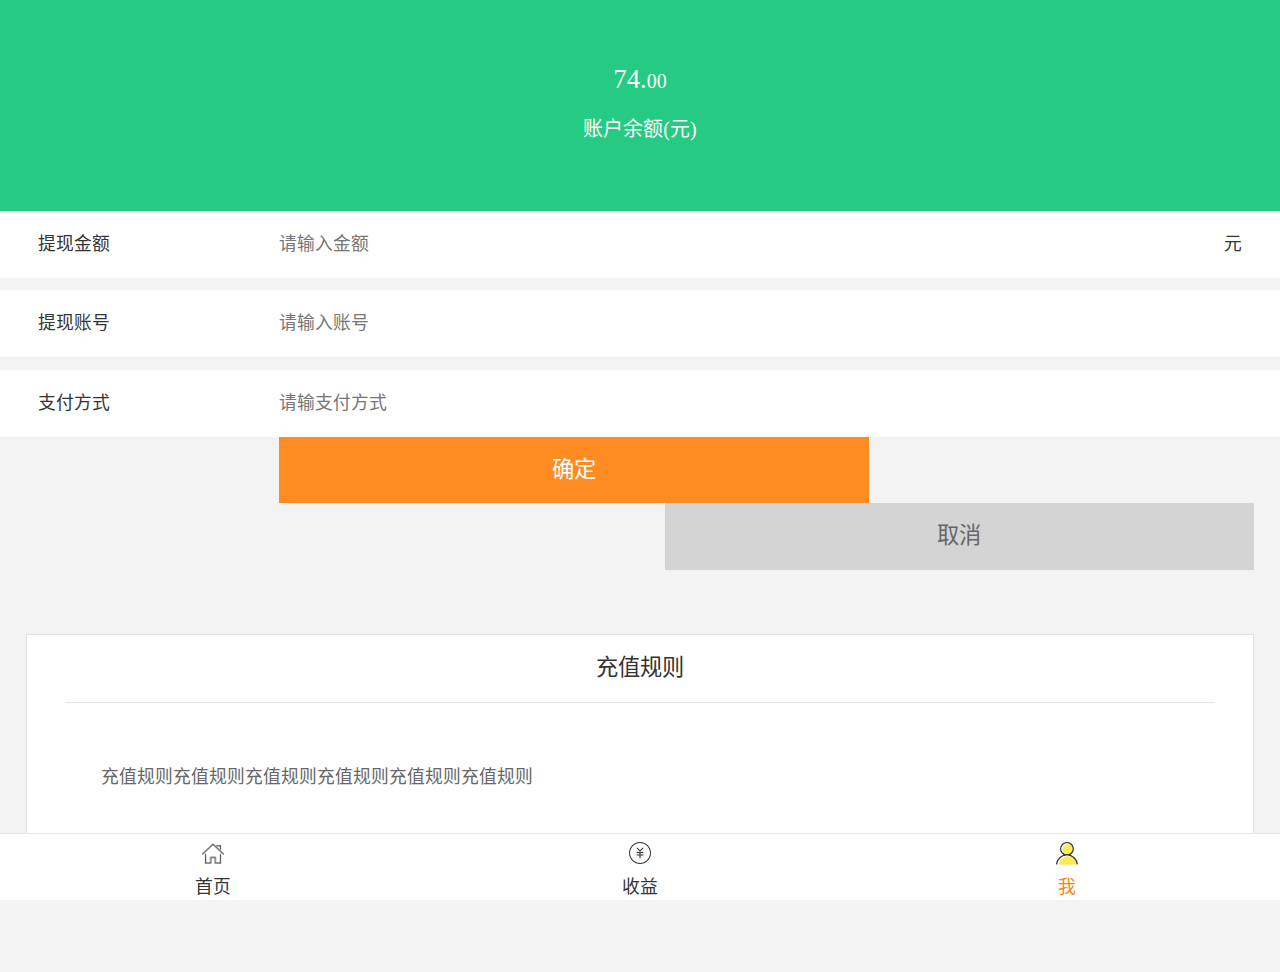
<file: Presentation/Customer_html/tixian.html>
<!DOCTYPE html>
<html lang="zh-CN">

<head>
    <meta charset="utf-8">
    <meta name="viewport" content="width=device-width, initial-scale=1.0, user-scalable=no">
    <title>我</title>
    <meta name="keywords" content="">
    <meta name="description" content="">
    <script src="js/rem.js"></script>
    <script type="text/javascript" src="js/jquery.min.js"></script>
    <link rel="stylesheet" type="text/css" href="css/base.css" />
    <link rel="stylesheet" type="text/css" href="css/page.css" />
</head>

<body>
    <div class="main clearfloat">
        <div class="warp warpthree clearfloat">
            <div class="h-top h-topone clearfloat box-s">
                <p>74.<samp>00</samp></p>
                <span>账户余额(元)</span>
            </div>
            <div class="recharge clearfloat">
                <div class="czhi clearfloat box-s">
                    <p>提现金额</p>
                    <input type="text" id="" value="" placeholder="请输入金额" />
                    <span>元</span>
                </div>
                <div class="czhi clearfloat box-s">
					<p>提现账号</p>
					<input type="text" id="" value="" placeholder="请输入账号" />
				</div>
                <div class="czhi clearfloat box-s" id='showUserPicker'>
                    <p>支付方式</p>
                    <i class="iconfont icon-xiala fr"></i> 
					<input type="text" id="" value="" placeholder="请输支付方式" />
                </div>
                <!--<a href="#" class="center-btn center-btntwo db ra3">点击上传文件</a>-->
                <div class="bottom clearfloat">
                    <a href="recharge.html#" class="db fl btn ra3">确定</a>
                    <a href="recharge.html#" class="db fr btn ra3">取消</a>
                </div>
				<div class="guize clearfloat box-s ra3">
                    <h3>充值规则</h3>
                    <div class="content clearfloat">
                            充值规则充值规则充值规则充值规则充值规则充值规则
                    </div>
                </div>
            </div>
        </div>
    </div>

    <!--footer star-->
    <div class="footer clearfloat">
        <ul>
            <li class="fl box-s">
                <a href="index.html">
                    <span class="icon1"></span>
                    <p>首页</p>
                </a>
            </li>
            <li class="fl box-s">
                <a href="shouyi.html">
                    <span class="icon2"></span>
                    <p>收益</p>
                </a>
            </li>
            <li class="fl box-s active">
                <a href="center.html">
                    <span class="icon3"></span>
                    <p>我</p>
                </a>
            </li>
        </ul>
    </div>
    <!--footer end-->
</body>
</file>
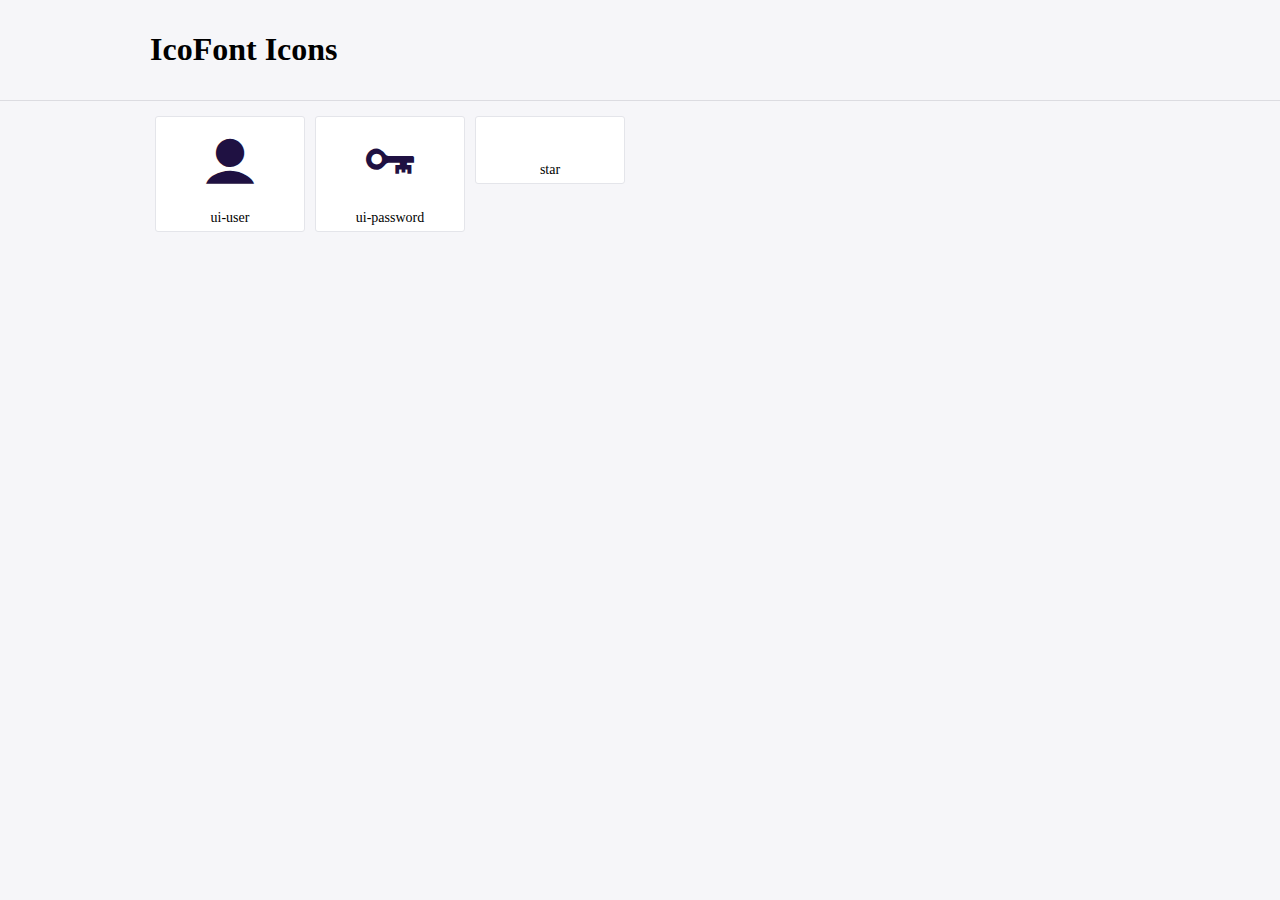
<file: Presentation/Web.ZhiXiao/Content/bonus/css/demo.html>
<!DOCTYPE html>
	<html>
	<head>
		<meta charset="utf-8">
		<title>Examples | IcoFont</title>
		<link rel="stylesheet" type="text/css" href="./icofont.min.css">
		<style type="text/css">
			body {
				margin: 0;
				padding: 0;
				background: #F6F6F9;
			}
			.header {
				border-bottom: 1px solid #DCDCE1;
				padding: 10px 0;
				margin-bottom: 10px;
			}
			.container {
				width: 980px;
				margin: 0 auto;
			}
			.ico-title {
				font-size: 2em;
			}
			.iconlist {
				margin: 0;
				padding: 0;
				list-style: none;
				text-align: center;
				width: 100%;
				display: flex;
				flex-wrap: wrap;
				flex-direction: row;
			}
			.iconlist li {
				position: relative;
				margin: 5px;
				width: 150px;
				cursor: pointer;
			}
			.iconlist li .icon-holder {
				position: relative;
				text-align: center;
				border-radius: 3px;
				overflow: hidden;
				padding-bottom: 5px;
				background: #ffffff;
				border: 1px solid #E4E5EA;
				transition: all 0.2s linear 0s;
			}
			.iconlist li .icon-holder:hover {
				background: #00C3DA;
				color: #ffffff;
			}
			.iconlist li .icon-holder:hover .icon i {
				color: #ffffff;
			}
			.iconlist li .icon-holder .icon {
				padding: 20px;
				text-align: center;
			}
			.iconlist li .icon-holder .icon i {
				font-size: 3em;
				color: #1F1142;
			}
			.iconlist li .icon-holder span {
				font-size: 14px;
				display: block;
				margin-top: 5px;
				border-radius: 3px;
			}
		</style>
	</head>
	<body>
	<div class="header">
		<div class="container">
			<h1 class="ico-title"> IcoFont Icons </h1>
		</div>
	</div>
	<div class="container">
		<ul class="iconlist">
		
		<li>
			<div class="icon-holder">
				<div class="icon"> 
					<i class="icofont-ui-user"></i>
				</div> 
				<span> ui-user </span>
			</div>
		</li>
		
		<li>
			<div class="icon-holder">
				<div class="icon"> 
					<i class="icofont-ui-password"></i>
				</div> 
				<span> ui-password </span>
			</div>
		</li>
		
		<li>
			<div class="icon-holder">
				<div class="icon"> 
					<i class="icofont-star"></i>
				</div> 
				<span> star </span>
			</div>
		</li>
		
		</ul>
	</div>	
	</body>
	</html>
</file>
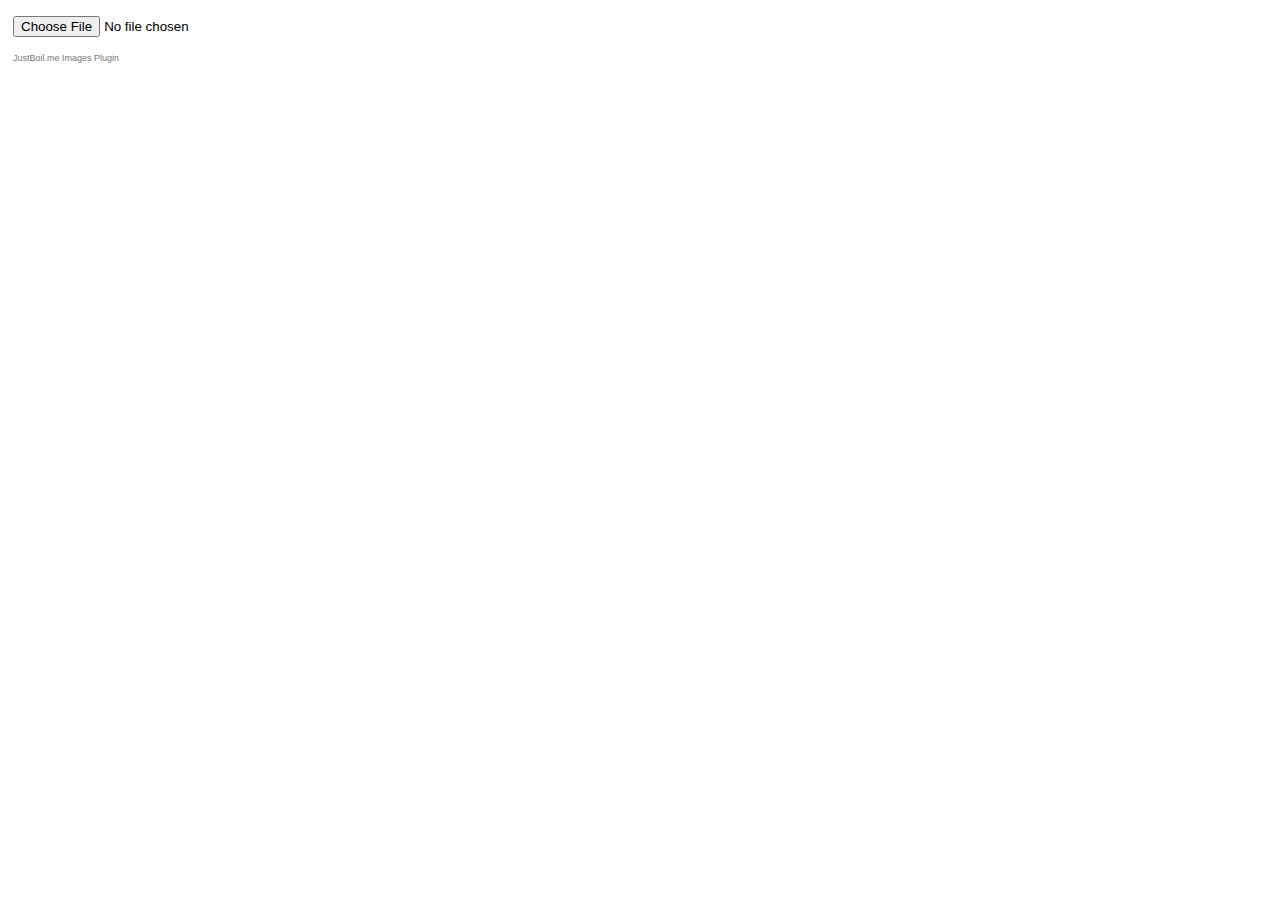
<file: Presentation/Web.ZhiXiao/Content/lib/tinymce/plugins/jbimages/dialog-v4.htm>
﻿<!DOCTYPE html>
<html lang="en">
  <head>
    <meta charset="utf-8">
	<title>Upload an image</title>
	<script type="text/javascript" src="js/dialog-v4.js"></script>
	<link href="css/dialog-v4.css" rel="stylesheet" type="text/css">
</head>
    <body>
        <!--modified by nop Commerce team-->
        <form class="form-inline" id="upl" name="upl" action="../../../../admin/jbimages/upload/" method="post" enctype="multipart/form-data" target="upload_target" onsubmit="jbImagesDialog.inProgress();">

            <div id="upload_in_progress" class="upload_infobar"><img src="img/spinner.gif" width="16" height="16" class="spinner">Upload in progress&hellip; <div id="upload_additional_info"></div></div>
            <div id="upload_infobar" class="upload_infobar"></div>

            <p id="upload_form_container">
                <input id="uploader" name="userfile" type="file" class="jbFileBox" onchange="document.upl.submit(); jbImagesDialog.inProgress();">
            </p>

            <p id="the_plugin_name"><a href="http://justboil.me/" target="_blank" title="JustBoil.me &mdash; a TinyMCE Images Upload Plugin">JustBoil.me Images Plugin</a></p>

        </form>

        <!--modified by nop Commerce team-->
        <!--<iframe id="upload_target" name="upload_target" src="ci/index.php/blank"></iframe>-->
        <iframe id="upload_target" name="upload_target" src=""></iframe>

    </body>
</html>
</file>
<file: Presentation/Customer_html/css/page.css>
/* Rating Star */
.star-ratings-css {
  unicode-bidi: bidi-override;
  color: #c5c5c5;
  font-size: 20px;
  height: 22px;
  width: 100px;
  margin: 0 auto;
  position: relative;
  padding: 0;
  text-shadow: 0px 1px 0 #a2a2a2;
}
.star-ratings-css span {
	color: #c5c5c5;
	padding: 0;
	float: left;
}
.star-ratings-css span.select {
	color: #e7711b;
}
.star-ratings-css-top {
	color: #e7711b;
	padding: 0;
	position: absolute;
	/* z-index: 1; */
	display: block;
	top: 0;
	left: 0;
	overflow: hidden;
}
.star-ratings-css-bottom {
	padding: 0;
	display: block;
	z-index: 0;
}

/*首页*/

.topone {
	width: 100%;
	background-color: #fff;
	padding-bottom: 3%;
}

.header {
	width: 100%;
	padding: 5% 0;
	background-color: #fff;
}

.header ul li {
	float: left;
	width: 25%;
	text-align: center;
	font-size: .4rem;
}

.header ul li .tu {
	width: 100%;
	height: 1.1rem;
}

.header ul li img {
	max-width: 35%;
	margin: 0 auto;
	max-height: 1.1rem;
}

.header ul li p {
	color: #333333;
}

.pyxguan {
	width: 94%;
	margin: 0 auto;
	padding: 3% 0;
	background-color: #FDF9D6;
	position: relative;
}

.pyxguan p.tit {
	width: 100%;
	text-align: center;
	color: #FF9922;
	font-size: .4rem;
}

.pyxguan p.fu-tit {
	color: #8C8C8C;
	width: 100%;
	text-align: center;
	font-size: .4rem;
	margin-top: .2rem;
}

.pyxguan span {
	display: block;
	width: .25rem;
	height: .25rem;
	position: absolute;
	right: 3%;
	top: .2rem;
}

.pyxguan span img {
	width: 100%;
}

.qiandao {
	width: 100%;
	background-color: #fff;
	margin-top: 3%;
}

.qiandao .top {
	width: 100%;
	padding: 0 3% 0 3%;
	height: 1rem;
	line-height: 1rem;
	border-bottom: 1px solid #E6E6E6;
}

.qiandao .top .bt,
.qiandao .top .fu-tit,
.qiandao .top .fu-tit a {
	color: #8C8C8C;
	font-size: .4rem;
}

.qiandao .top .bt a {
	color: #8C8C8C;
}


/*.qiandao .top .fu-tit{
	background: url(../img/27.png) right no-repeat;
	background-size: .25rem;
	padding-right: .4rem;
}*/

.qiandao .middle {
	padding: 8% 0 0;
}

.qiandao .middle .tu {
	margin: 0 auto;
	width: 4.5rem;
	height: 4.5rem;
	text-align: center;
	font-size: .4rem;
	color: #8C8C8C;
	/*background: url(../img/40.png) center no-repeat;
	background-size: contain;*/
}


/*.qiandao .middle p{
    width:80%;
	height:80%;
	background-color: #fff;
    line-height: 100px;
    float: left;
    position: absolute;
    border-radius: 50%;
    left: 10%;
    top: 10%;
}*/

.qiandao .middle .chenggong {
	background: url(../img/47.png) center no-repeat;
	background-size: contain;
}

.qiandao .middle .chenggong p {
	color: #FAEB5A;
}

.qiandao .middle .shibai {
	background: url(../img/44.png) center no-repeat;
	background-size: contain;
}

.qiandao .middle .chenggong p {
	color: #CCCCCC;
}

.qiandao .middle .jhcgong {
	background: url(../img/43.png) center no-repeat;
	background-size: contain;
}

.qiandao .middle .jhcgong p {
	color: #FAEB5A;
}

.qiandao .bottom {
	width: 100%;
	margin: 5% auto 0;
}

.qiandao .bottom .content {
	width: 70%;
	margin: 0 auto;
}

.qiandao .bottom .content ul li {
	width: 45%;
	height: 1.2rem;
	font-size: .4rem;
	color: #FFFFFF;
	text-align: center;
	line-height: 1.2rem;
	border-radius: 5px;
	-webkit-border-radius: 5px;
	padding-left: 10%;
}

.qiandao .bottom .content ul li a {
	color: #FFFFFF;
}

.qiandao .bottom .content ul li.jdu {
	background: #FAEB5A url(../img/24.png) 20% no-repeat;
	background-size: .6rem;
}

.qiandao .bottom .content ul li.jlu {
	background: #FAEB5A url(../img/20.png) 20% no-repeat;
	background-size: .6rem;
}

.qiandao .shouyi {
	width: 100%;
	padding: 0 3%;
	height: 1rem;
	line-height: 1rem;
	border-top: 1px solid #E6E6E6;
	margin-top: 5%;
	text-align: center;
	font-size: .4rem;
	color: #333333;
}

.qiandao .shouyi span {
	display: inline-block;
	width: .3rem;
}

.qiandao .shouyi a {
	color: #333333;
	display: block;
	width: 100%;
}

.qiandao .shouyi span img {
	width: 100%;
}

.liebiao {
	width: 100%;
	background-color: #fff;
	/* margin-top: 3%; */
}

.liebiaotwo {
	margin-top: 0;
}

.liebiao .top {
	width: 100%;
	padding: 0 3%;
	height: 1rem;
	line-height: 1rem;
	border-bottom: 1px solid #E6E6E6;
}

.liebiao .top .bt,
.liebiao .top .fu-tit,
.liebiao .top .fu-tit a {
	color: #8C8C8C;
	font-size: .4rem;
}

.liebiao .content {
	width: 94%;
	margin: 0 auto;
}

.liebiao .content .list {
	width: 100%;
	padding: 2% 0;
	border-bottom: 1px solid #E6E6E6;
}

.liebiao .content .list .zuo {
	width: 1.5rem;
	height: 1.5rem;
	font-size: 0;
	text-align: center;
	border-radius: 50%;
	-webkit-border-radius: 50%;
	overflow: hidden;
}

.liebiao .content .list .zuo span {
	height: 100%;
	line-height: 0;
	vertical-align: middle;
}

.liebiao .content .list .zuo img {
	max-height: 1.5rem;
	max-width: 1.5rem;
}

.liebiao .content .list .you {
	width: 8.2rem;
	margin-left: .3rem;
}

.liebiao .content .list .you .shang {
	width: 100%;
}

.liebiao .content .list .you .shang .left {
	width: 70%;
}

.liebiao .content .list .you .shang .left p.tit {
	font-size: .4rem;
	color: #333333;
	margin-top: .2rem;
}

.liebiao .content .list .you .shang .left p.wxname {
	font-size: .4rem;
	color: #8C8C8C;
	background: url(../img/21.png) left center no-repeat;
	background-size: .4rem;
	padding-left: .5rem;
}

.liebiao .content .list .you .shang .right {
	width: .5rem;
	height: .5rem;
}

.liebiao .content .list .you .shang .right img {
	width: 100%;
}

.liebiao .content .list .you .zhong {
	width: 100%;
	color: #333333;
	font-size: .45rem;
	line-height: 1rem;
}

.liebiao .content .list .you .xia {
	font-size: .4rem;
	color: #333333;
}

.liebiao .content .list .you .time {
	font-size: .4rem;
	color: #8C8C8C;
	line-height: .6rem;
}

.liebiao .content .shouyi {
	width: 100%;
	height: 1rem;
	line-height: 1rem;
	text-align: center;
	font-size: .4rem;
	color: #666666;
	background-color: #fff;
	float: left;
}

.liebiao .content .shouyi span {
	display: inline-block;
	width: .3rem;
}

.liebiao .content .shouyi a {
	color: #666666;
	display: block;
	width: 100%;
}

.liebiao .content .shouyi span img {
	width: 100%;
}

.xgtouzi {
	width: 100%;
	margin: 3% auto;
	background-color: #fff;
	padding-bottom: 2%;
	padding-top: 2%;
}

.xgtouzi .top {
	width: 100%;
	text-align: center;
}

.xgtouzi .top img {
	width: 20%;
}

.xgtouzi .middle {
	width: 100%;
	text-align: center;
	margin: 2% 0 0;
}

.xgtouzi .middle img {
	width: 10%;
}

.xgtouzi .bottom {
	width: 100%;
	font-size: .4rem;
	color: #8C8C8C;
	text-align: center;
	line-height: 1rem;
}

.xgtouzi .list {
	width: 100%;
	line-height: 1rem;
	font-size: .4rem;
	color: #8C8C8C;
	text-align: center;
	margin-top: .2rem;
}

.xgtouzi .list a {
	font-size: .4rem;
	color: #8C8C8C;
}

.main {
	margin-bottom: 1.8rem;
	width: 100%;
	overflow: hidden;
}


/*今日收益*/

.shouyi {
	width: 100%;
}

.shouyi .top {
	width: 100%;
	background-color: #fff;
}

.shouyi .top .one {
	width: 100%;
	height: 1rem;
	line-height: 1rem;
	border-bottom: 1px solid #E6E6E6;
	font-size: .4rem;
	color: #666666;
	padding-left: 3%;
}

.shouyi .top .two,
.shouyi .top .three {
	padding: 2%;
	/* width: 94%;
	margin: 0 auto;
	padding: 5% 0 3%;
	background-color: #FDF9D6; */
	border-bottom: 1px solid #E6E6E6;
}

.shouyi .top .two .shang {
	margin: 0 auto;
	width: 4.5rem;
	height: 4.5rem;
	text-align: center;
	line-height: 4.5rem;
	background: url(../img/49.png) center no-repeat;
	background-size: contain;
	color: #fff;
	font-size: .7rem;
}

.shouyi .top .two .xia {
	width: 100%;
	margin-top: 3%;
	line-height: 1rem;
	font-size: .4rem;
	text-align: center;
}

.shouyi .top .two .xia a {
	color: #8C8C8C;
}

.shouyi .top .two .xia span {
	background: url(../img/12.png) left no-repeat;
	background-size: .5rem;
	color: #FF9922;
	padding-left: .6rem;
	display: inline-block;
	margin-left: 4%;
}

.shouyi .top .three .zuo,
.shouyi .top .three .you {
	width: 49.8%;
	text-align: center;
}

.shouyi .top .three .zuo p.tit,
.shouyi .top .three .you p.tit {
	width: 100%;
	text-align: center;
	font-size: .4rem;
	color: #666666;
	margin-bottom: 3%;
}

.shouyi .top .three .zuo img,
.shouyi .top .three .you img {
	width: 1.5rem;
	height: 1.5rem;
}

.shouyi .top .three .zuo p.fu-tit,
.shouyi .top .three .you p.fu-tit {
	font-size: .5rem;
	color: #8C8C8C;
}
.shouyi .top .three .zuo span.fu-tit,
.shouyi .top .three .you span.fu-tit {
	font-size: .5rem;
	color: #8C8C8C;
}

.shouyi .top .three .line {
	height: 1.7rem;
	border-right: 1px solid #F3F3F3;
	margin-top: .5rem;
}

.shouyi .top .four {
	width: 100%;
	text-align: center;
	height: 1rem;
	line-height: 1rem;
	font-size: .3rem;
	color: #8C8C8C;
}

.shouyi .top .four img {
	width: .35rem;
}

.paihang {
	width: 100%;
	background-color: #fff;
	margin-top: 1%;
	border-top: 1px solid #E6E6E6;
}

.paihang p.tit {
	width: 100%;
	height: 1rem;
	line-height: 1rem;
	font-size: .4rem;
	color: #666666;
	border-bottom: 1px solid #E6E6E6;
	padding-left: 3%;
}

.paihang .contentTitle p {
	width: 49.8%;
	padding: 0;
	text-align: center;
}
.paihang .contentTitle p:first-child {
	border-right: 1px solid #F3F3F3;
}
.paihang .contentTitle p img {
	width: .35rem;
}
.paihang .contentTitle p a {
	color: #666666;
}
.paihang .contentTitle p a.active {
	color: black;
}

.paihang .content {
	width: 94%;
	margin: 0 auto;
}

.paihang .content .list {
	width: 100%;
	padding: 3% 0;
	border-bottom: 1px solid #E6E6E6;
}

.paihang .content .list:last-child {
	border-bottom: none;
}

.paihang .content .list .zuo {
	width: 70%;
	height: 1rem;
	line-height: 1rem;
}

.paihang .content .list .zuo ul li {
	float: left;
	margin-right: 3%;
	font-size: .4rem;
	color: #666666;
}

.paihang .content .list .zuo ul li:last-child {
	float: right;
}

.paihang .content .list .zuo ul li.tu {
	width: 1.5rem;
	height: 1.5rem;
	border-radius: 50%;
	-webkit-border-radius: 50%;
	overflow: hidden;
	font-size: 0;
	text-align: center;
}

.paihang .content .list .zuo ul li.tu span {
	display: inline-block;
	height: 100%;
	line-height: 0;
	vertical-align: middle;
}

.paihang .content .list .zuo ul li.tu img {
	max-width: 1.5rem;
	max-height: 1.5rem;
}

.paihang .content .list .you {
	height: 1rem;
	line-height: 1rem;
	color: #FF9922;
	font-size: .4rem;
}
.paihang .content .list .time {
	font-size: 0.3rem;
	color: gray;
}

/*我*/

.center-top {
	width: 100%;
	background-color: #fff;
	padding: 8% 0;
}

.center-top .tu {
	width: 2rem;
	height: 2rem;
	border-radius: 50%;
	-webkit-border-radius: 50%;
	overflow: hidden;
	font-size: 0;
	text-align: center;
	margin: 0 auto;
}

.center-top .tu span {
	display: inline-block;
	height: 100%;
	line-height: 0;
	vertical-align: middle;
}

.center-top .tu img {
	max-height: 2rem;
	max-width: 2rem;
}

.center-top p.tit {
	font-size: .4rem;
	color: #333333;
	text-align: center;
	margin-top: .2rem;
}

.center-top p.wxname {
	font-size: .4rem;
	color: #8C8C8C;
	margin-top: .1rem;
	text-align: center;
}

.center-top p.wxname input {
	border: none;
	width: 15%;
	text-align: center;
}

.center-top p.wxname img {
	width: .4rem;
	display: inline-block;
	/*margin-right: .2rem;*/
}

.center-bottom {
	width: 100%;
	/* margin-top: 3%; */
	background-color: #fff;
}

.center-bottom .top {
	width: 100%;
	border-bottom: 1px solid #E6E6E6;
}

.center-bottom .top ul li {
	width: 33%;
	text-align: center;
	border-right: 1px solid #E6E6E6;
	padding: 9% 0;
	float: left;
}

.center-bottom .top ul li .tu {
	text-align: center;
	vertical-align: middle;
	width: .9rem;
	height: .9rem;
	margin: 0 auto;
	font-size: 0;
}

.center-bottom .top ul li .tu span {
	display: inline-block;
	height: 100%;
	line-height: 0;
	vertical-align: middle;
}

.center-bottom .top ul li .tu img {
	vertical-align: middle;
	max-width: .9rem;
	max-height: .9rem;
}

.center-bottom .top ul li p.tit {
	text-align: center;
	font-size: .4rem;
	color: #333333;
	margin-top: .2rem;
}

.center-bottom .top ul li a {
	display: block;
	color: #333333;
}

.center-bottom .top ul li:last-child {
	border-right: none;
}

.center-bottom .top:last-child {
	border-bottom: none;
}


/*我的账户*/

.wdzhtu {
	width: 4rem;
	height: 4rem;
	margin: 5% auto;
}

.wdzhtu img {
	max-height: 4rem;
	max-width: 4rem;
}

.wdprice {
	color: #333333;
	font-size: .8rem;
	text-align: center;
	width: 100%;
}

.wdbtn {
	width: 94%;
	margin: 7% auto 0;
}

.wdbtntwo {
	width: 100%;
	margin: 7% auto 0;
}

.wdbtn .chongzhi {
	width: 100%;
	border-radius: 5px;
	-webkit-border-radius: 5px;
	height: 1.4rem;
	line-height: 1.4rem;
	color: #fff;
	background-color: #FAEB5A;
	text-align: center;
	font-size: .45rem;
	border: 1px solid #E3D54A;
}

.wdbtn .tixian {
	background-color: #fff;
	color: #333333;
	margin-top: 5%;
	border: 1px solid #E6E6E6;
}

.wdnr {
	width: 75%;
	line-height: .6rem;
	text-align: center;
	margin: 5% auto 0;
	font-size: .4rem;
	color: #8C8C8C;
	position: relative;
}

.wdnr img {
	width: .4rem;
	position: absolute;
	left: -.5rem;
	top: .1rem;
}


/*充值*/

.czhi {
	width: 100%;
}

.czhi .top {
	width: 80%;
	margin: 0 auto;
	padding-top: 5%;
}

.czhi .top .list {
	width: 100%;
	background-color: #fff;
	padding: 0 3%;
	margin-bottom: 5%;
}

.czhi .top .list .zuo {
	width: 15%;
	position: relative;
}

.radiofour .option {
	width: .6rem;
	height: .6rem;
	position: absolute;
	top: .7rem;
	left: .3rem;
	background: url(../img/2.png) no-repeat;
	background-size: contain;
}

.radiofour input[type="radio"] {
	display: inline-block;
	margin-right: .3rem;
	opacity: 0;
}

.radiofour input[type="radio"]:checked+div {
	background: url(../img/58.png) no-repeat;
	background-size: contain;
}

.czhi .top .list .you {
	width: 75%;
	margin-left: 10%;
}

.czhi .top .list .you .tit {
	line-height: 1rem;
	font-size: .6rem;
	color: #8C8C8C;
	margin-top: .2rem;
}

.czhi .top .list .you .tit img {
	display: inline-block;
	width: .5rem;
	float: left;
	margin-top: .25rem;
	margin-right: .1rem;
}

.czhi .top .list .you .fu-tit {
	font-size: .4rem;
	color: #666666;
	margin-bottom: .3rem;
}

.czhi .top .list .you .fu-tit span {
	color: #FAEB5A;
}

.czhi .bottom {
	width: 80%;
	margin: 0 auto;
	padding-top: 5%;
	background-color: #fff;
	padding-left: 21%;
}

.czhi .bottom .shang {
	color: #999999;
	font-size: .5rem;
}

.czhi .bottom .shang input {
	border: none;
	border-bottom: 1px solid #E6E6E6;
	width: 35%;
}

.czhi .bottom .price {
	width: 100%;
	line-height: 1rem;
	color: #8C8C8C;
	font-size: .4rem;
}

.czhi .bottom .price img {
	width: .3rem;
}


/*提现*/

.txian {
	width: 100%;
}

.txian .content {
	width: 94%;
	margin: 5% auto;
	background-color: #fff;
	padding: 10% 4% 10%;
}

.txian .content .top {
	width: 100%;
	border-bottom: 1px solid #E6E6E6;
	height: 1.2rem;
}

.txian .content .top .zuo {
	width: .8rem;
	height: 1.2rem;
	font-size: .5rem;
	color: #666666;
	line-height: 1.2rem;
}

.txian .content .top .zhong {
	height: 1.2rem;
	font-size: .5rem;
	width: 50%;
}

.txian .content .top .zhong input {
	width: 100%;
	height: 1.2rem;
	color: #D9D9D9;
	font-size: .5rem;
	border: none;
}

.txian .content .top .you {
	font-size: .4rem;
	color: #D9D9D9;
	line-height: 1.2rem;
}

.txian .content .top .zuo img {
	width: .5rem;
}

.txian .content p.tit {
	width: 80%;
	margin: 0 auto 0 15%;
	text-align: left;
	font-size: .4rem;
	color: #8C8C8C;
	line-height: .7rem;
	position: relative;
}

.txian .content p.tit span.shu {
	display: inline-block;
	width: .4rem;
}

.txian .content p.tit span.zi {
	display: inline-block;
	width: 90%;
}

.txian .content p.tit img {
	position: absolute;
	left: -.6rem;
	height: .5rem;
	top: .55rem;
}

.pt5 {
	padding-top: 5%;
}


/*充值成功*/

.czcg {
	width: 100%;
	padding: 5% 0;
	text-align: center;
}

.czcg p.tu,
.czcg p.tu img {
	width: 3rem;
	margin: 0 auto 5%;
}

.czcg p.tit {
	width: 100%;
	text-align: center;
	font-size: .4rem;
	color: #8C8C8C;
}

.czcg .nr {
	width: 100%;
	margin-top: 5%;
}

.czcg p.ljie {
	width: 100%;
	font-size: .4rem;
	color: #8C8C8C;
	line-height: .8rem;
	height: .8rem;
	text-align: center;
}

.czcg p.ljie a {
	text-decoration: underline;
	color: #8C8C8C;
}


/*发布计划*/

.czhitwo {
	padding-bottom: 5%;
}

.czhitwo .top {
	padding-top: 0;
}

.czhitwo .top .list,
.czhitwo .bottom {
	background-color: transparent;
	border: 1px solid #E6E6E6;
}

.czhitwo .bottom .shang input {
	background-color: transparent;
}

.czhitwo p.crjine {
	width: 94%;
	margin: 0 auto;
	font-size: .4rem;
	color: #999999;
	height: 1.4rem;
	line-height: 1.4rem;
}

.fabu {
	width: 94%;
	margin: 0 auto;
}

.fabu input.tit {
	width: 100%;
	height: 1.2rem;
	line-height: 1.2rem;
	border: none;
	border-bottom: 1px solid #E6E6E6;
	font-size: .5rem;
	color: #CCCCCC;
	background-color: transparent;
}

.fabu textarea.shuru {
	width: 100%;
	border: none;
	border-bottom: 1px solid #E6E6E6;
	font-size: .4rem;
	color: #CCCCCC;
	padding-top: 3%;
	background-color: transparent;
}

.fabu .xia {
	width: 100%;
	border-bottom: 1px solid #E6E6E6;
	height: 40px;
	line-height: 40px;
}

.fabu .xia input.tit {
	height: 40px;
	line-height: 40px;
	border-bottom: none;
	font-size: .4rem;
}

.fabu .xia span {
	font-size: .4rem;
	color: #CCCCCC;
	display: block;
	width: 30%;
}

.fabu .xia .you {
	width: 50%;
}

.fabu .xia .you samp {
	font-size: .4rem;
	color: #333333;
	font-family: "微软雅黑";
	margin-right: 5%;
}

.toggle {
	position: relative;
	display: block;
	margin: .2rem auto 0;
	width: 40px;
	height: 20px;
	color: white;
	outline: 0;
	text-decoration: none;
	border-radius: 100px;
	border: 2px solid #939A93;
	background-color: #939A93;
	-webkit-transition: all 500ms;
	-moz-transition: all 500ms;
	-o-transition: all 500ms;
	transition: all 500ms;
}

.toggle:active {
	background-color: #E3D54A;
}


/*.toggle:hover:not(.toggle--moving):after {background-color: #fff;}*/

.toggle:after {
	display: block;
	position: absolute;
	top: 0px;
	bottom: 2px;
	left: 0px;
	height: 16px;
	width: 16px;
	text-align: center;
	text-transform: uppercase;
	font-size: 20px;
	color: white;
	background-color: #F1E1E1;
	border: 2px solid #F1E1E1;
	-webkit-transition: all 500ms;
	-moz-transition: all 500ms;
	-o-transition: all 500ms;
	transition: all 500ms;
}

.toggle--on:after {
	content: '';
	border-radius: 50%;
	background-color: #F1E1E1;
}

.toggle--off:after {
	content: '';
	border-radius: 50%;
	background-color: #FFE000;
	border: 2px solid #FFE000;
	-webkit-transform: translate(100%, 0);
	-moz-transform: translate(100%, 0);
	-o-transform: translate(100%, 0);
	transform: translate(100%, 0);
}

.toggle--off {
	background-color: #f00;
	border: 2px solid #f00;
}


/*.toggle--moving {background-color: #1c2429;}*/

.toggle--moving:after {
	color: transparent;
	border-color: #fff;
	background-color: #fff;
	-webkit-transition: color 0s, transform 500ms, border-radius 500ms, background-color 500ms;
	-moz-transition: color 0s, transform 500ms, border-radius 500ms, background-color 500ms;
	-o-transition: color 0s, transform 500ms, border-radius 500ms, background-color 500ms;
	transition: color 0s, transform 500ms, border-radius 500ms, background-color 500ms;
}


/*发布成功*/

.czcg p.ljietwo {
	height: 1.4rem;
	padding-bottom: 3%;
}

.czcg p.ljie a.yqpyou {
	text-decoration: none;
	text-align: center;
	width: 80%;
	border-radius: 5px;
	-webkit-border-radius: 5px;
	height: 1.4rem;
	line-height: 1.4rem;
	color: #fff;
	background-color: #FAEB5A;
	text-align: center;
	font-size: .45rem;
	margin: 0 auto;
	display: block;
	border: 1px solid #E3D54A;
}


/*详情*/

.icon4 {
	display: inline-block;
	width: 50px;
	height: 20px;
	line-height: 20px;
	background: url(../img/Group10.png) center no-repeat;
	background-size: contain;
	margin-top: 5px;
	color: #fff;
	font-size: .3rem;
	text-align: center;
	padding-left: 6px;
	margin-left: .1rem;
}

.detail {
	width: 100%;
	margin-top: 3%;
}

.detail .one {
	width: 100%;
	background-color: #fff;
}

.detail .one p.tit,
.detail .two p.tit {
	height: 1.2rem;
	line-height: 1.2rem;
	font-size: .4rem;
	color: #8C8C8C;
	padding-left: 3%;
	border-bottom: 1px solid #E6E6E6;
}

.detail .one .xia {
	width: 100%;
	padding: 5% 8%;
}

.detail .one .xia p.bt {
	font-size: .5rem;
	color: #333333;
	margin-bottom: 3%;
}

.detail .one .xia p.nr {
	font-size: .4rem;
	color: #333333;
	margin-bottom: 3%;
}

.detail .one .xia p.time {
	font-size: .4rem;
	color: #8C8C8C;
}

.detail .two {
	width: 100%;
	background-color: #fff;
	margin-top: 3%;
}

.detail .two .xia {
	width: 100%;
	padding: 5% 8%;
}

.detail .two .xia .shang {
	width: 100%;
}

.detail .two .xia .shang ul li {
	width: 14.285%;
	text-align: center;
	float: left;
}

.detail .two .xia .shang ul li img {
	width: 75%;
}

.wdbtnthree {
	width: 100%;
	margin: 3% auto 0;
}

.detail .three .xia .shang ul li {
	width: 11.111%;
}

.detail .three .xia .shang ul li img {
	width: 100%;
}

.detail .three .xia {
	border-bottom: 1px solid #E6E6E6;
	padding-bottom: 3%;
}

.xgtouzitwo {
	margin: 3% auto 0;
}


/*客服*/

.kefu {
	width: 100%;
}

.kefu .banner {
	width: 100%;
	height: 6rem;
	background: url(../img/46.png) center no-repeat;
	background-size: cover;
	text-align: center;
	line-height: 6rem;
	color: #fff;
	font-size: .7rem;
}

.kefu .content {
	width: 100%;
	background-color: #fff;
	padding: 0 8%;
}

.kefu .content .list {
	width: 100%;
	height: 2rem;
	border-bottom: 1px solid #E6E6E6;
	padding-left: 25%;
}

.kefu .content .list .zuo {
	width: 1rem;
	margin-top: .5rem;
}

.kefu .content .list .zuo img {
	width: 1rem;
}

.kefu .content .list .zuosan img {
	width: .8rem;
}

.kefu .content .list .you {
	width: 60%;
	margin-top: .5rem;
	margin-left: 3%;
}

.kefu .content .list .you p.bt {
	font-size: .5rem;
	color: #333333;
}

.kefu .content .list .you p.mingzi {
	font-size: .4rem;
	color: #8C8C8C;
}

.kefu .content .list:last-child {
	border-bottom: none;
}


/*打卡*/

.daka {
	width: 100%;
	padding: 5%;
}

.daka .top,
.daka .top img {
	width: 100%;
}

.daka .top {
	margin-bottom: 3%;
}

.daka .tishi {
	width: 85%;
	text-align: left;
	font-size: .4rem;
	color: #8C8C8C;
	margin: 0 auto 0 8.2%;
	line-height: .7rem;
}

.daka .tishi span {
	color: #FBE15C;
	display: inline-block;
	width: .5rem;
	text-align: center;
}

.daka .tishi span img {
	width: .4rem;
}

.daka .toptwo {
	position: relative;
}

.daka .toptwo p.tedingshu {
	position: absolute;
	color: #fff;
	left: 39%;
	top: 38%;
}


/*新手课堂*/

.ketang {
	width: 100%;
}

.ketang .banner,
.ketang .banner img {
	width: 100%;
}

.ktctent {
	width: 100%;
	padding: 0 4% 7%;
}

.ktctent .top {
	width: 100%;
	padding: 3% 0;
}

.ktctent .top p.one,
.ktctent .top p.two {
	width: 100%;
	text-align: center;
}

.ktctent .top p.one img {
	width: 25%;
}

.ktctent .top p.two img {
	width: 25%;
}

.ktctent .top p.three {
	text-align: center;
	width: 100%;
	font-size: .45rem;
	color: #FBE15C;
}

.ktctent .xia {
	width: 100%;
	margin-top: 5%;
}

.ktctent .xia ul li {
	font-size: .4rem;
	color: #666666;
	width: 100%;
	float: left;
	line-height: .8rem;
}

.ktctent .xia ul li.bt {
	margin-bottom: .1rem;
}

.ktctent .middle {
	width: 100%;
}

.ktctent .middle p.tit {
	font-size: .4rem;
	color: #666666;
}

.ktctent .middle .ctent {
	width: 100%;
}

.ktctent .middle .ctent .list {
	width: 100%;
	position: relative;
	text-align: center;
	font-size: .4rem;
	color: #666666;
}

.ktctent .middle .ctent .list p.tu,
.ktctent .middle .ctent .list p.tu img {
	width: 1.5rem;
	margin: 0 auto .1rem;
}

.ktctent .middle .ctent .list p.tutwo,
.ktctent .middle .ctent .list p.tutwo img {
	width: .8rem;
	margin: .1rem auto;
}

.ktctent .middle .ctent .list p.tuthree,
.ktctent .middle .ctent .list p.tuthree img {
	width: 1.2rem;
	margin: .1rem auto;
}

.ktctent .middle .ctent .listtwo .zuonr {
	position: absolute;
	left: 0;
	top: 2.2rem;
	font-size: .4rem;
	color: #666666;
}

.ktctent .middle .ctent .listtwo .zuonr p {
	text-align: left;
}

.ktctent .middle .ctent .listtwo .younr {
	position: absolute;
	right: 0;
	top: 2.2rem;
	font-size: .4rem;
	color: #666666;
}

.ktctent .middle .ctent .listtwo .younr p {
	text-align: right;
}

.ktctent .bottom {
	width: 100%;
	margin-top: 8%;
}

.ktctent .bottom .shang {
	width: 100%;
	text-align: center;
	line-height: 1rem;
	font-size: .4rem;
	color: #FF113B;
	background: url(../img/73.png) 2rem no-repeat;
	background-size: 1rem;
	padding-left: 1.1rem;
}

.ktctent .bottom .xia {
	width: 100%;
	text-indent: 2em;
	font-size: .4rem;
	color: #666666;
	line-height: .7rem;
}

.circle {
	width: 4.6rem;
	height: 4.6rem;
	position: relative;
	border-radius: 50%;
	background: #f9eb5c;
	margin: 0 auto;
}

.pie_left,
.pie_right {
	width: 100%;
	height: 100%;
	position: absolute;
	top: 0;
	left: 0;
}

.circle .left,
.circle .right {
	width: 100%;
	height: 100%;
	background: #e6e6e6;
	border-radius: 50%;
	position: absolute;
	top: 0;
	left: 0;
}

.pie_right,
.right {
	clip: rect(0, auto, auto, 2.3rem);
}

.pie_left,
.left {
	clip: rect(0, 2.3rem, auto, 0);
}

.mask {
	width: 90%;
	height: 90%;
	border-radius: 50%;
	left: 5%;
	top: 5%;
	background: #FFF;
	position: absolute;
	text-align: center;
	line-height: 3.6rem;
	font-size: .42rem;
	font-weight: bold;
	color: #8C8C8C;
}

.mask .hidden {
	display: none;
}

.mask img {
    width:85%;
	margin-top: 10px;
}

.qiandaoa {
	position: absolute;
	top: 12px;
	left: 0;
	text-align: center;
	width: 100%;
}

.qiandaoa em {
	font-style: inherit;
	padding: 4px 6px;
	background: #fff;
}

/*
 my center--------------------------------------------------------------------------------------
 * */
/* .warp{padding-top: 1.5rem; padding-bottom: 1.9rem;} */
.warp{ padding-bottom: 1.9rem;}
.warptwo{padding-bottom: 3.7rem;}
.warpthree{padding-bottom: 0;}
/*
 recharge--------------------------------------------------------------------------------------
 * */
 .h-topone{width: 100%; text-align: center; padding: 3% 5% 5%;}
 .h-topone p{font-size: .6rem; color: #fff;}
 .h-topone p samp{font-size: .45rem; font-family: "å¾®è½¯é›…é»‘";}
 .h-topone span{font-size: .45rem; color: #fff;}
 .recharge{width: 100%;}
 .recharge .czhi:first-child{margin-top: 0;}
 .recharge .czhi{width: 100%; padding: 0 3%; background-color: #fff; height: 1.5rem; line-height: 1.5rem; margin-top: 1%;}
 .recharge .czhi p,
 .recharge .czhi span{width: 20%; float: left; font-size: .4rem; color: #333333;}
 .recharge .czhi input{margin: 0; padding: 0; height: 1.5rem; float: left; width: 70%; border: none; font-size: .4rem; color: #333333;}
 .recharge .czhi span{display: block; width: 10%; text-align: right;}
 .recharge .czhi i{font-size: .8rem; color: #c2c2c2;}
 .center-btntwo{margin: 3% auto;}
 .recharge .guize{width: 96%; margin: 3% auto; background-color: #fff; border: 1px solid #e1e1e1; padding: 0 3%;}
 .recharge .guize h3{width: 100%; border-bottom: 1px solid #e1e1e1; height: 1.5rem; line-height: 1.5rem; font-size: .5rem; color: #333333; text-align: center; font-weight: normal;}
 .recharge .guize .content{padding: 5% 0; color: #666666; font-size: .4rem; line-height: .8rem; text-indent: 2em;}
 .recharge .bottom{width: 96%; margin: 0 auto 5%;}
 .recharge .bottom .btn{width: 48%; text-align: center; height: 1.5rem; line-height: 1.5rem; background-color: #ff8b23; font-size: .5rem; color: #fff;}
 .recharge .bottom .btn:last-child{background-color: #d4d4d4; color: #666666;}
 .recharge .guize .contenttwo{text-indent: 0;}
 .recharge .jfzy{width: 96%; margin: 3% auto;}
 .recharge .jfzy ul li{width: 100%; color: #666666; font-size: .35rem; line-height: .8rem;}
/*
 center--------------------------------------------------------------------------------------
 * */
 .h-top{width: 100%; background-color: #25cb83;  padding: 5% 5%;}
 .h-top .tu{width: 20%;}
 .h-top .tu img{width: 100%;}
 .h-top .content{width: 60%; margin-left: 5%;}
 .h-top .content p{color: #fff; line-height: .6rem;}
 .h-top .content p.hname{font-size: .5rem;}
 .h-top .content p.htel,
 .h-top .content p.hpthy{font-size: .4rem;}
 .h-top .btn{width: 15%; text-align: center; height: 1rem; background-color: #fff; color: #25cb83; font-size: .45rem; line-height: 1rem; margin-top: 3%;}
 .h-top p.hpthy img {width: .4rem;}
 
 .cash{width: 100%; background-color: #fff; }
.cash .shang ul li{width: 49%; float: left; padding: 4% 0; text-align: center; border-right: 1px solid #e2e2e2; border-bottom: 1px solid #e2e2e2;}
.cash .shang ul li:last-child{border-right: none;}
.cash .shang ul li p{color: #fe5957; font-size: .5rem;}
.cash .shang ul li span{color: #666666; font-size: .35rem;}
</file>
<file: Presentation/Customer_html/css/other.css>
/*
 登录----------------------------------------------------------------------------------
 * */
.login{width: 100%; padding-top: 10%; background: url(../img/loginbg.jpg) center no-repeat; position: absolute; min-height: 100%; background-size: cover;}
.login h3{width: 100%; text-align: center; font-size: .8rem; color: #fff;}
.login .list{width: 88%; margin: 10% auto 5%;}
.login .list ul li{width: 100%; overflow: hidden; margin-bottom: 1px; height: 1.5rem; float: left;}
.login .list ul li p{width: 1.5rem; height: 1.5rem; position: relative; line-height: 1.5rem; text-align: center;}
.login .list ul li p span{position: absolute; left: 0; top: 0; width: 100%; height: 100%; background-color: #000000;}
.login .list ul li p i{color: #8c8c8c;}
.login .list ul li .nr{width: 84%; height: 1.5rem; position: relative;}
.login .list ul li .nr input{background: none; position: relative; border: none; margin: 0; padding: 0; line-height: 1.5rem; height: 1.5rem; text-indent: 1em; font-size: .4rem; color: #fff; width: 100%;}
.login .list ul li .nr span{position: absolute; width: 100%; height: 100%; background-color: #000000;}
.login .list ul li .nrtwo input{width: 70%;}
.login .list ul li .nrtwo samp{width: 28%; line-height: 1.5rem; font-size: .7rem; border-radius: 5px; -webkit-border-radius: 5px; margin-right: 2%; text-align: center; height: 1.5rem; background-color: #f8ec88; color: #333333;}

.radiofour .option{width: .6rem; height: .6rem; position: absolute; top: 0; left: 0; background-size: cover;  background: url(../img/que.png) no-repeat; background-size: cover;}
.radiofour input[type="checkbox"] {display: inline-block ; margin-right: .3rem ; opacity: 0 ;}
.radiofour input[type="checkbox"]:checked+div {background: url(../img/que1.png) no-repeat; background-size: cover;}

.login .mima{width: 88%; margin: 0 auto;}
.login .mima .xuan span{font-size: .4rem; color: #fff;}
.login .mima ul li a{font-size: .4rem; color: #fff;}

.login-btn{width: 88%; margin: 10% auto 0;}
.login-btn a{display: block; width: 100%; font-family: "微软雅黑"; height: 1.5rem; line-height: 1.5rem; position: relative; text-align: center; background-color: #25cb83; border: 1px solid #25cb83; border-radius: 3px; -webkit-border-radius: 3px; margin-bottom: 4%; color: #fff; font-size: .6rem;}
.login-btn .btn{background: none;}
.login-btn .btn span{position: absolute; width: 100%; height: 100%; left: 0; top: 0; background-color: #25cb83;}
.login-btn .btn samp{position: relative; font-family: "微软雅黑";}

/*
 注册----------------------------------------------------------------------------------
 * */
.login .mimaone{margin-bottom: 10%;}
.login .mimaone ul li a{font-size: .4rem; color: #25cb83; text-decoration: underline;}

/*
 密码重置----------------------------------------------------------------------------------
 * */
.reset{width: 100%;}
.reset .top{width: 100%; padding:0 6%; height: 1.5rem; line-height: 1.5rem; font-size: .5rem;}
.reset .top i{font-size: .6rem; color: #25cb83;}
.reset .top a{color: #25cb83;}
.reset .content{width: 88%; margin: 5% auto;}
.reset .content .tit{width: 100%; margin-bottom: 10%; text-align: center; font-size: .5rem; color: #333333;}
.reset .content .list ul li{width: 100%; line-height: 1.5rem; height: 1.5rem; overflow: hidden; border-bottom: 1px solid #dcdcdc;}
.reset .content .list ul li i{width: 12%; text-align: center; font-size: .5rem; color: #d7d7d7;}
.reset .content .list ul li input{margin: 0; height: 1.5rem; font-size: .45rem; color: #333333; width: 80%; background: none; padding: 0; border: none;}

/*
 手机号验证----------------------------------------------------------------------------------
 * */
.reset .content .list ul li .yzheng{width: 50%;}
.reset .content .list ul li span{font-size: .45rem; color: #25cb83; border-left: 1px solid #dcdcdc; height: .6rem; line-height: .6rem; padding-left: .2rem; margin-top: .45rem;}

/*
 管理收货地址----------------------------------------------------------------------------------
 * */
.report-header{width: 100%; padding: 5% 3%; background-color: #faf8f3; border-bottom: 2px solid #dcdad3;}
.report-header .icon-fanhui:before{display: block; width: 20%; float: left;}
.report-header p{width: 100%; text-align: center; float: right; color: #404040; font-size: .5rem;}
.addlist{width: 100%; background-color: #fff; border-top: 1px solid #dcdad3; border-bottom: 1px solid #dcdad3; margin-bottom: 2%;}
.addlist .top{width: 100%; padding: 5%; border-bottom: 1px solid #dcdad3;}
.addlist .top ul li{width: 100%; color: #333333; font-size: .45rem; float: left;}
.addlist .top ul li:last-child{margin-top: .3rem; line-height: .8rem;}
.addlist .bottom{padding: 5% 5%;}
.addlist .bottom .shopcar{padding: 0;}
.addlist .bottom .shopcar{border-bottom: none;}
.addlist .bottom .shopcar-checkbox{height: 2rem; padding: 0;}
.addlist .bottom .shopcar .shopcar-checkbox label{position: absolute; top: 0; left: 0; width: 100%; max-width: 44px; height: 100%; background: url(http://www.fesucai.com/uploads/demo/%E5%88%A9%E6%B0%91%E6%89%8B%E6%9C%BAwap%E5%95%86%E5%9F%8E%E5%85%A8%E7%AB%99%E6%A8%A1%E6%9D%BF%E4%B8%8B%E8%BD%BD/img/checktwo.png) no-repeat; background-size: 80%; background-position: 50% ; -moz-user-select: none; }
.addlist .bottom .shopcar .shopcar-checkbox .shopcar-checkd{position: absolute; top: 0; left: 0; width: 100%; max-width: 44px; height: 100%; background: url(http://www.fesucai.com/uploads/demo/%E5%88%A9%E6%B0%91%E6%89%8B%E6%9C%BAwap%E5%95%86%E5%9F%8E%E5%85%A8%E7%AB%99%E6%A8%A1%E6%9D%BF%E4%B8%8B%E8%BD%BD/img/checketwo.png) no-repeat; background-size: 80%; background-position: 50% ;  }
.addlist .bottom .mradd{font-size: .45rem; color: #d24239; margin-top: .1rem; margin-left: 1rem;}
.addlist .bottom .right{width: 50%;}
.addlist .bottom .right a{font-size: .45rem; color: #333333; margin-top: .1rem; display: block;}
.addlist .bottom .right a:first-child{margin-left: 5%;}
.addlist .bottom .smradd{color: #333333;}
.addlist .bottom .right a i{color: #999;}
/*
 添加新地址----------------------------------------------------------------------------------
 * */
.report-header .baocun{display: block; width: 12%; text-align: right; color: #666666; font-size: .5rem;}
.report-header .baocun a{color: #666666;}
.add-address .textare{width: 100%; border: none; border-bottom: 1px solid #dcdad3; padding: 2% 5%; font-size: .45rem; color: #333333;}
.add-address .plist ul li:last-child{margin-bottom: 0;}
.address-btn{width: 100%; padding: 3% 5%; border-top: 1px solid #dcdad3; border-bottom: 1px solid #dcdad3; background-color: #fff;}
.address-btn .szwmr{font-size: .45rem; color: #333333; line-height: 1rem;}
.toggle {position: relative;display: block;margin: 0 auto;	width: 2rem;height: 1rem; color: white;outline: 0;	text-decoration: none;border-radius: 100px;border: 2px solid #dcdad3;background-color: #faf8f3;-webkit-transition: all 500ms;-moz-transition: all 500ms;-o-transition: all 500ms;transition: all 500ms;}
.toggle:active {background-color: #fff;}
.toggle:hover:not(.toggle--moving):after {background-color: #ffffff;}
.toggle:after {display: block;position: absolute;top: -2px;bottom: 0;left: -2px;width: calc(50% - 4px);width: .9rem;height: .9rem;text-align: center;text-transform: uppercase;font-size: 0;color: white;background-color: #ffffff;border: 2px solid;-webkit-transition: all 500ms;-moz-transition: all 500ms;-o-transition: all 500ms;transition: all 500ms;}
.toggle--on:after {content: 'On';border-radius: 50%;color: #ffffff;border: 2px solid #dcdad3;}
.toggle--off{background-color: #ccc;}
.toggle--off:after {content: 'Off';border-radius: 50%;color: #fff;border: 2px solid #dcdad3;background-color: #fff;-webkit-transform: translate(100%, 0);-moz-transform: translate(100%, 0);-o-transform: translate(100%, 0);transform: translate(100%, 0);}
.toggle--moving {background-color: #fff;}
.toggle--moving:after {color: transparent;border-color: #dcdad3;background-color: #fff;-webkit-transition: color 0s, transform 500ms, border-radius 500ms, background-color 500ms;-moz-transition: color 0s, transform 500ms, border-radius 500ms, background-color 500ms;-o-transition: color 0s, transform 500ms, border-radius 500ms, background-color 500ms;transition: color 0s, transform 500ms, border-radius 500ms, background-color 500ms;}

/*
 选择收货地址----------------------------------------------------------------------------------
 * */
.addlist .top ul li .moren{color: #d24239;}
.choice-address .addlist{border-bottom: none; margin-bottom: 0;}
.choice-address .addlist:last-child{border-bottom: 1px solid #dcdad3;}
.choice-address .addlist .top{border-bottom: none;}

.plist{width: 100%; background-color: #fff;}
.plist ul li{width: 100%; padding: 0 5%; height: 1.5rem; line-height: 1.5rem; border-bottom: 1px solid #dcdad3; box-sizing: border-box; -webkit-box-sizing: border-box;}
.plist ul li a{display: inline-block; width: 100%;}
.plist ul li p{line-height: 1.5rem; margin-left: 3%; color: #333333; font-size: .45rem;}
.plist ul li p.tel{color: #666; width: 80%; overflow: hidden; text-overflow: ellipsis; -webkit-text-overflow: ellipsis; white-space: nowrap;}
.plist ul li input{margin: 0; text-indent: .5em; padding: 0; border: none; width: 60%; height: 1.4rem; font-size: .45rem; color: #333;}
.plist ul li i{color: #999; font-size: .5rem;}

/*
 提交订单----------------------------------------------------------------------------------
 * */
.sorder{width: 100%;}
.sorder .warning{width: 100%; padding:3% 5%; font-size: .45rem; color: #bcbcbc; background-color: #fff; border-bottom: 1px solid #dcdad3; text-align: left; /*overflow: hidden; text-overflow: ellipsis; -webkit-text-overflow: ellipsis; white-space: nowrap;*/}
.sorder .odernum{width: 100%; margin-top: 5%; background-color: #fff; border-top: 1px solid #dcdad3; border-bottom: 1px solid #dcdad3;}
.sorder .odernum ul li{box-sizing: border-box; -webkit-box-sizing: border-box; color: #333333; font-size: .5rem; padding: 3% 5%; border-bottom: 1px solid #dcdad3;}
.sorder .odernum ul li:last-child{border-bottom: none;}
.sorder .odernum ul li span{color: #d24239; font-size: .57rem;}
.pay-method{width: 100%; background-color: #fff; margin-top: 5%; border-top: 1px solid #dcdad3;}
.pay-method ul li{width: 100%; box-sizing: border-box; -webkit-box-sizing: border-box; padding: 3% 5%; border-bottom: 1px solid #dcdad3;}
.pay-method ul li:last-child{border-bottom: none;}
.pay-method ul li:first-child{color: #333333; font-size: .45rem;}
.sorder .shopcar .shopcar-checkbox{float: right;}
.sorder .sorder-list{width: 80%; height: 2rem;}
.sorder .sorder-list i{line-height: 2rem; font-size: .8rem;}
.sorder .sorder-list .zuo{margin-top: .3rem; margin-left: 3%;}
.sorder .sorder-list .zuo .tit{color: #111111; font-size: .5rem; line-height: .8rem;}
.sorder .sorder-list .zuo .fu-tit{font-size: .35rem; color: #b3b3b3;}
.sorder .addlist{border-bottom: none;}
.sorder .addlist .bottom{border-bottom: 1px solid #dcdad3;}
.radiosss .option{top: auto;}

/*
 会员须知----------------------------------------------------------------------------------
 * */
.logintwo .xzcontent{width: 94%; margin: 5% auto 0; line-height: .8rem; font-size: .5rem; color: #666; /*background-color: #fff;*/ color: #fff; padding: 4%; border: 1px dashed #00CC7D;}
.logintwo .login-btn a{font-size: .5rem;}


/*二维码*/
.ewm{width: 100%; padding-top: 10%; background: url(../img/ewmbg.jpg) center no-repeat; position: absolute; min-height: 100%; background-size: cover;}
.ewm .top{width: 92%; margin: 0 auto;}
.ewm .top .tu{width: 2.5rem; height: 2.5rem; background-color: #fff; padding: 2px;}
.ewm .top .tu img{width: 100%;}
.ewm .top p{height: 2.5rem; line-height: 2.5rem; color: #000000; font-size: .5rem; margin-left: 3%;}
.ewm .bottom{width: 37%; position: absolute; left: 31.5%; top: 65%;}
.ewm .bottom .ewmtu{width: 100%; padding: 5px 5px 2px; background-color: #fff;}
.ewm .bottom .ewmtu img{width: 100%;}
</file>
<file: Presentation/Web.ZhiXiao/Content/lib/tinymce/plugins/jbimages/css/dialog-v4.css>
/**
 * Justboil.me - a TinyMCE image upload plugin
 * jbimages/css/dialog-v4.css
 *
 * Released under Creative Commons Attribution 3.0 Unported License
 *
 * License: http://creativecommons.org/licenses/by/3.0/
 * Plugin info: http://justboil.me/
 * Author: Viktor Kuzhelnyi
 *
 * Version: 2.3 released 23/06/2013
 */
 
body {font-family: "Helvetica Neue", Helvetica, Arial, sans-serif; -text-align:center; padding:0 10px 0 5px;}
h2 {color:#666; visibility:hidden;}

.form-inline input {
  display: inline-block;
  *display: inline;
  margin-bottom: 0;
  vertical-align: middle;
  *zoom: 1;
}

#upload_target {border:0; margin:0; padding:0; width:0; height:0; display:none;}

.upload_infobar {display:none; font-size:12pt; background:#fff; margin-top:10px; border-radius:5px;}
.upload_infobar img.spinner {margin-right:10px;}
.upload_infobar a {color:#0000cc;}
#upload_additional_info {font-size:10pt; padding-left:26px;}

#the_plugin_name {margin:15px 0 0 0;}
#the_plugin_name, #the_plugin_name a {color:#777; font-size:9px;}
#the_plugin_name a {text-decoration:none;}
#the_plugin_name a:hover {color:#333;}

/* this class makes the upload script output visible */
.upload_target_visible {width:100%!important; height:200px!important; border:1px solid #000!important; display:block!important}
</file>
<file: Presentation/Customer_html/css/base.css>
﻿/* CSS Document */
/* author:cyy */
/*css reset*/
*{margin:0;padding:0;}
html,body { width:100%; }
body{overflow:-Scroll;overflow-x:hidden; background-color: #f3f3f3; }
body{font-family: "微软雅黑"; overflow-x:hidden;}/*移动端*/

html {
  font-family: sans-serif; /* 1 */
  -ms-text-size-adjust: 100%; /* 2 */
  -webkit-text-size-adjust: 100%; /* 2 */
}
article,aside,details,figcaption,figure,footer,header,hgroup,main,menu,nav,section,summary {  display: block;}
audio,canvas,progress,video {  display: inline-block; /* 1 */
  vertical-align: baseline; /* 2 */
}

audio:not([controls]) {
  display: none;
  height: 0;
}
[hidden],template {  display: none;}
a {  background-color: transparent;}
a:active,a:hover {  outline: 0;}
abbr[title] {  border-bottom: 1px dotted;}
b,strong {  font-weight: bold;}
dfn {  font-style: italic;}
h1 {  font-size: 2em;  margin: 0.67em 0;}
mark {  background: #ff0;  color: #000;}
small {  font-size: 80%;}
sub,sup {  font-size: 75%;  line-height: 0;  position: relative;  vertical-align: baseline;}
sup {  top: -0.5em;}
sub {  bottom: -0.25em;}
img {  border: 0;}
svg:not(:root) {  overflow: hidden;}

hr {
  -moz-box-sizing: content-box;
  box-sizing: content-box;
  height: 0;
}
pre {
  overflow: auto;
}
code,
kbd,
pre,
samp {
  font-family: monospace, monospace;
  font-size: 1em;
}

button,
input,
optgroup,
select,
textarea {
  color: inherit; /* 1 */
  font: inherit; /* 2 */
  margin: 0; /* 3 */
}
button {
  overflow: visible;
}
button,
select {
  text-transform: none;
}
button,
html input[type="button"], /* 1 */
input[type="reset"],
input[type="submit"] {
  -webkit-appearance: button; /* 2 */
  cursor: pointer; /* 3 */
}
button[disabled],html input[disabled] {  cursor: default;}
button::-moz-focus-inner,input::-moz-focus-inner {  border: 0;  padding: 0;}
input {  line-height: normal;}
input[type="checkbox"],
input[type="radio"] {
  box-sizing: border-box; /* 1 */
  padding: 0; /* 2 */
}
input[type="number"]::-webkit-inner-spin-button,
input[type="number"]::-webkit-outer-spin-button {
  height: auto;
}
input[type="search"] {
  -webkit-appearance: textfield; /* 1 */
  -moz-box-sizing: content-box;
  -webkit-box-sizing: content-box; /* 2 */
  box-sizing: content-box;
}
input[type="search"]::-webkit-search-cancel-button,
input[type="search"]::-webkit-search-decoration {
  -webkit-appearance: none;
}
fieldset {  border: 1px solid #c0c0c0;  margin: 0 2px;  padding: 0.35em 0.625em 0.75em;}
legend {  border: 0; /* 1 */
  padding: 0; /* 2 */
}
textarea {  overflow: auto;}
optgroup {  font-weight: bold;}

td,th {  padding: 0;}


table{border-collapse:collapse;border-spacing:0;}
img{border:0}
ul{list-style:none;}

input,textarea,select,option,button{font-family: "microsoft yahei";}
.clear{ clear:both;}
a{text-decoration:none;outline: none;}
a:hover{outline: none;}
input[type="button"],input[type="submit"],input[type="text"]{-webkit-appearance: none; border-radius: 0;}
input,label{-webkit-tap-highlight-color:rgba(255,0,0,0); }
a,button,textarea,select{-webkit-appearance: none;-webkit-tap-highlight-color:rgba(255,0,0,0); }/* 1.去除android a/button/input标签被点击时产生的边框 2.去除ios a标签被点击时产生的半透明灰色背景 */

textarea{resize:none;}/*禁止改变大小*/
/*解决firefox按钮文字难以垂直居中问题*/
input[type="reset"]::-moz-focus-inner,
input[type="button"]::-moz-focus-inner,
input[type="submit"]::-moz-focus-inner,
input[type="file"] > input[type="button"]::-moz-focus-inner{
	border:none;padding:0;
}
input,textarea,select,option,button,form,fieldset{margin:0;padding:0;border-width:1px;outline:none;
-moz-box-sizing: content-box;
-webkit-box-sizing: content-box;
-o-box-sizing: content-box;
-ms-box-sizing: content-box;
box-sizing: content-box;
}

.opa2 {
  opacity: .2;
  -ms-filter: progid: DXImageTransform.Microsoft.Alpha(Opacity = 20);
  filter: alpha(opacity = 20);
  -moz-opacity: .2;
  -khtml-opacity: .2;
}
.opa3 {
  opacity: .3;
  -ms-filter: progid: DXImageTransform.Microsoft.Alpha(Opacity = 30);
  filter: alpha(opacity = 30);
  -moz-opacity: .3;
  -khtml-opacity: .3;
}
.opa4 {
  opacity: .4;
  -ms-filter: progid: DXImageTransform.Microsoft.Alpha(Opacity = 40);
  filter: alpha(opacity = 40);
  -moz-opacity: .4;
  -khtml-opacity: .4;
}
.opa5 {
  opacity: .5;
  -ms-filter: progid: DXImageTransform.Microsoft.Alpha(Opacity = 50);
  filter: alpha(opacity = 50);
  -moz-opacity: .5;
  -khtml-opacity: .5;
}
.opa6 {
  opacity: .6;
  -ms-filter: progid: DXImageTransform.Microsoft.Alpha(Opacity = 60);
  filter: alpha(opacity = 60);
  -moz-opacity: .6;
  -khtml-opacity: .6;
}
.opa7 {
  opacity: .7;
  -ms-filter: progid: DXImageTransform.Microsoft.Alpha(Opacity = 70);
  filter: alpha(opacity = 70);
  -moz-opacity: .7;
  -khtml-opacity: .7;
}
.opa8 {
  opacity: .8;
  -ms-filter: progid: DXImageTransform.Microsoft.Alpha(Opacity = 80);
  filter: alpha(opacity = 80);
  -moz-opacity: .8;
  -khtml-opacity: .8;
}

.fl{float:left;display:inline;} 
.fr{float:right;display:inline;}
.clearfloat:after{display:block;clear:both;content:"";visibility:hidden;height:0}
.clearfloat{zoom:1}
.clear{clear:both;zoom:1;}
.dis_inBlock{display:inline-block;*display:inline;*zoom:1;}
.dis_block{ display:block;}



.box-s{
	box-sizing: border-box;
	-webkit-box-sizing: border-box;
}

html{font-size:10px}
@media screen and (min-width:321px) and (max-width:375px){html{font-size:15px}}
@media screen and (min-width:376px) and (max-width:414px){html{font-size:15px}}
@media screen and (min-width:415px) and (max-width:639px){html{font-size:15px}}
@media screen and (min-width:640px) and (max-width:719px){html{font-size:20px}}
@media screen and (min-width:720px) and (max-width:749px){html{font-size:22.5px}}
@media screen and (min-width:750px) and (max-width:799px){html{font-size:23.5px}}
@media screen and (min-width:800px){html{font-size:25px}}

/*footer*/
.footer{
	width: 100%;
	position: fixed;
	bottom: 0;
	left: 0;
	height: 1.5rem;
	background-color: #fff;
}
.footer ul li{
	float: left;
	font-size: .4rem;
	color: #333333;
	width: 33.333%;
	text-align: center;
	border-top: 1px solid #E6E6E6;
}
.footer ul li a{
  color: #333333;
}
.footer ul li span{
	display: block;
	margin: 0 auto;
	width: .5rem;
	height: .5rem;
	text-align: center;
	line-height: .5rem;
	padding-top: .35rem;
}
.footer ul li span.icon1{
	background: url(../img/22.png) center no-repeat;
	background-size: contain;
}
.footer ul li span.icon2{
	background: url(../img/13.png) center no-repeat;
	background-size: contain;
}
.footer ul li span.icon3{
	background: url(../img/56.png) center no-repeat;
	background-size: contain;
}

.footer ul li.active span.icon1{
	background: url(../img/23.png) center no-repeat;
	background-size: contain;
}
.footer ul li.active span.icon2{
	background: url(../img/33.png) center no-repeat;
	background-size: contain;
}
.footer ul li.active span.icon3{
	background: url(../img/34.png) center no-repeat;
	background-size: contain;
}
.footer ul li.active p{
	color: #f58611;
}
</file>
